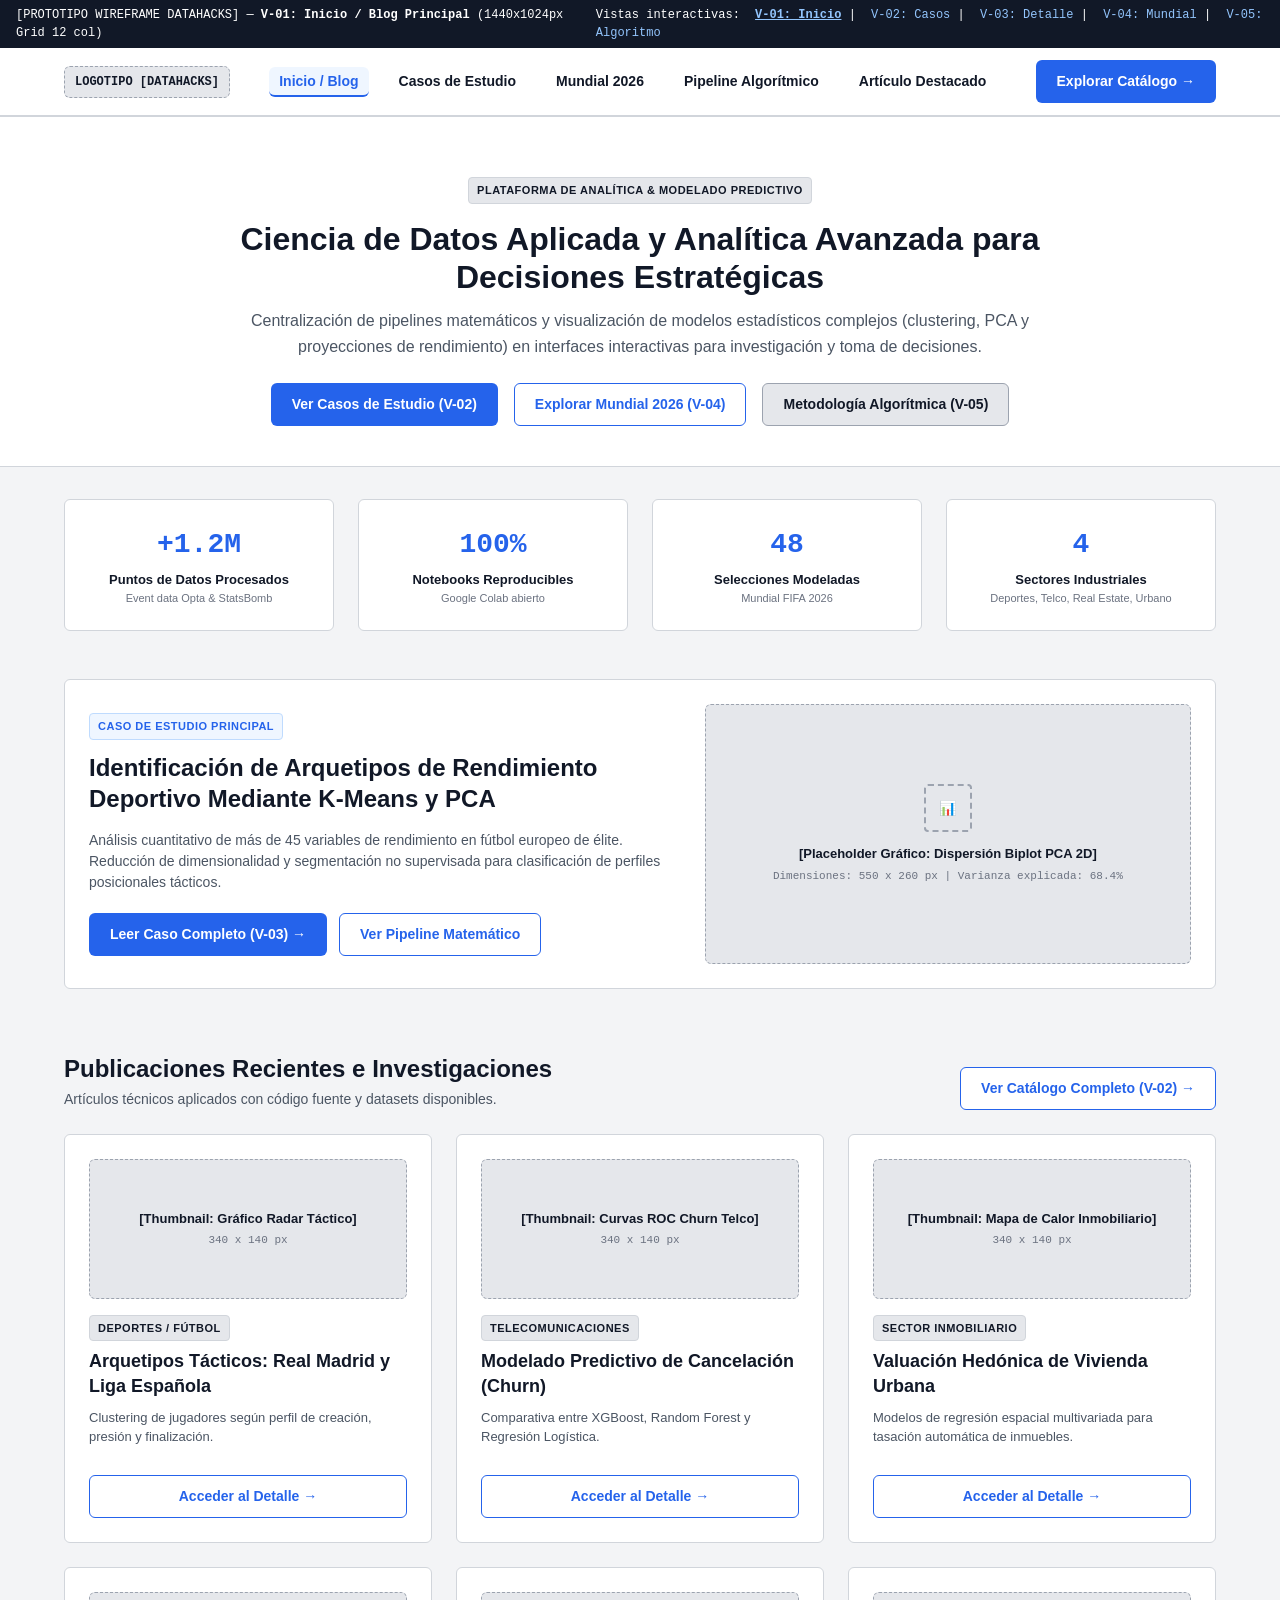
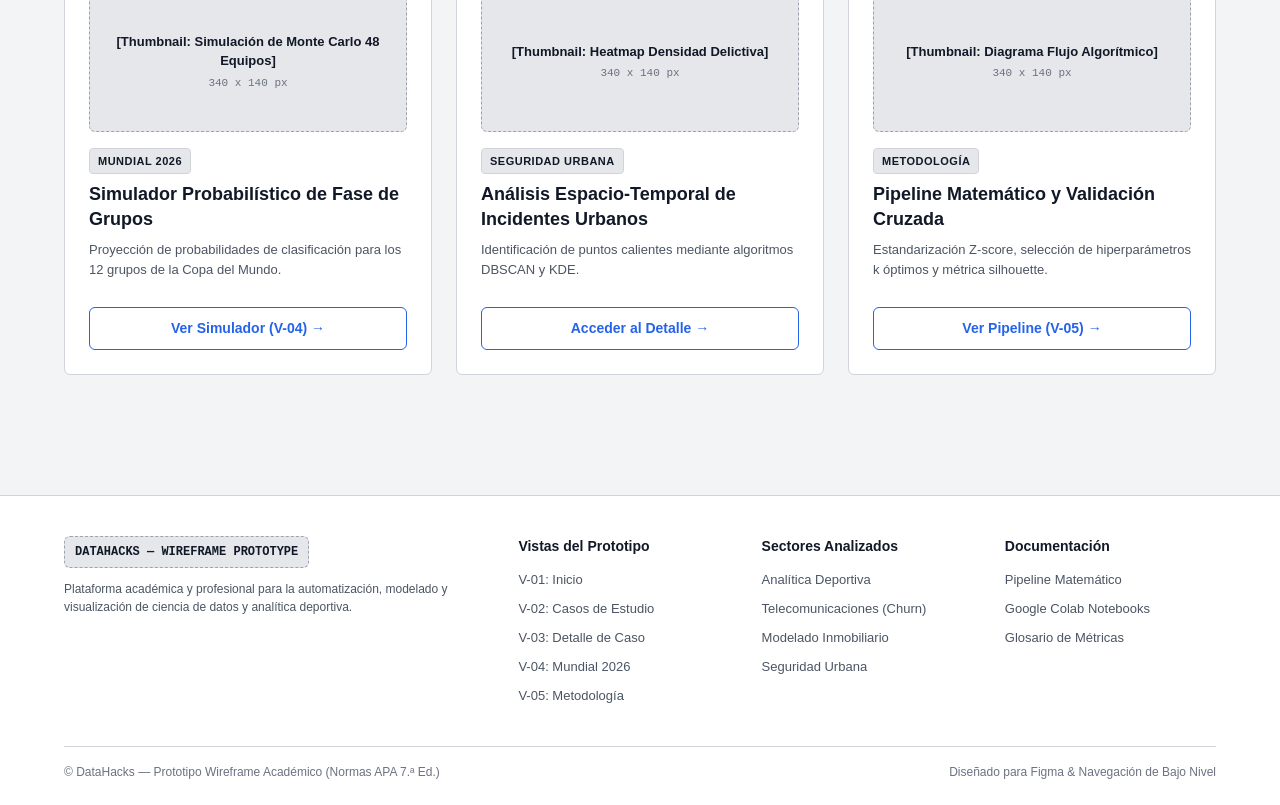
<file: index.html>
﻿<!DOCTYPE html>
<html lang="es">
<head>
  <meta charset="UTF-8">
  <meta name="viewport" content="width=device-width, initial-scale=1.0">
  <title>V-01: Wireframe Inicio / Blog Principal — DataHacks</title>
  <link rel="stylesheet" href="css/wireframe.css">
</head>
<body>

  <!-- Barra de Control del Prototipo Académico -->
  <aside class="wf-indicator-bar" aria-label="Controles del Prototipo">
    <span>[PROTOTIPO WIREFRAME DATAHACKS] — <strong>V-01: Inicio / Blog Principal</strong> (1440x1024px Grid 12 col)</span>
    <span>Vistas interactivas: 
      <a href="index.html" style="font-weight:bold;text-decoration:underline;">V-01: Inicio</a> | 
      <a href="casos-estudio.html">V-02: Casos</a> | 
      <a href="arquetipos-futbol-real-madrid.html">V-03: Detalle</a> | 
      <a href="mundial.html">V-04: Mundial</a> | 
      <a href="algoritmo.html">V-05: Algoritmo</a>
    </span>
  </aside>

  <!-- Barra de Navegación Superior Persistente -->
  <header class="wf-navbar">
    <div class="wf-container">
      <div class="wf-nav-inner">
        <a href="index.html" class="wf-brand">
          <span class="wf-brand-badge">LOGOTIPO [DATAHACKS]</span>
        </a>
        <nav aria-label="Menú principal">
          <ul class="wf-nav-links">
            <li><a href="index.html" class="wf-nav-link active">Inicio / Blog</a></li>
            <li><a href="casos-estudio.html" class="wf-nav-link">Casos de Estudio</a></li>
            <li><a href="mundial.html" class="wf-nav-link">Mundial 2026</a></li>
            <li><a href="algoritmo.html" class="wf-nav-link">Pipeline Algorítmico</a></li>
            <li><a href="arquetipos-futbol-real-madrid.html" class="wf-nav-link">Artículo Destacado</a></li>
          </ul>
        </nav>
        <div>
          <a href="casos-estudio.html" class="wf-btn wf-btn-primary">Explorar Catálogo →</a>
        </div>
      </div>
    </div>
  </header>

  <main>
    <!-- Sección Hero (Layout en Z) -->
    <section style="padding: 60px 0 40px; border-bottom: 1px solid var(--wf-border); background-color: var(--wf-surface);">
      <div class="wf-container" style="text-align: center; max-width: 900px;">
        <span class="wf-badge" style="margin-bottom: 16px;">Plataforma de Analítica & Modelado Predictivo</span>
        <h1 class="wf-h1">Ciencia de Datos Aplicada y Analítica Avanzada para Decisiones Estratégicas</h1>
        <p class="wf-lead">
          Centralización de pipelines matemáticos y visualización de modelos estadísticos complejos (clustering, PCA y proyecciones de rendimiento) en interfaces interactivas para investigación y toma de decisiones.
        </p>
        <div style="display: flex; gap: 16px; justify-content: center; flex-wrap: wrap;">
          <a href="casos-estudio.html" class="wf-btn wf-btn-primary">Ver Casos de Estudio (V-02)</a>
          <a href="mundial.html" class="wf-btn wf-btn-secondary">Explorar Mundial 2026 (V-04)</a>
          <a href="algoritmo.html" class="wf-btn wf-btn-neutral">Metodología Algorítmica (V-05)</a>
        </div>
      </div>
    </section>

    <!-- Tira de KPIs Resumen (4 Métricas Clave) -->
    <section style="padding: 32px 0;">
      <div class="wf-container">
        <div class="wf-grid-4">
          <div class="wf-card" style="text-align: center;">
            <div style="font-size: 28px; font-weight: 800; color: var(--wf-accent); font-family: var(--wf-font-mono);">+1.2M</div>
            <div style="font-size: 13px; font-weight: 600; color: var(--wf-text-title); margin-top: 4px;">Puntos de Datos Procesados</div>
            <div style="font-size: 11px; color: var(--wf-text-muted);">Event data Opta & StatsBomb</div>
          </div>
          <div class="wf-card" style="text-align: center;">
            <div style="font-size: 28px; font-weight: 800; color: var(--wf-accent); font-family: var(--wf-font-mono);">100%</div>
            <div style="font-size: 13px; font-weight: 600; color: var(--wf-text-title); margin-top: 4px;">Notebooks Reproducibles</div>
            <div style="font-size: 11px; color: var(--wf-text-muted);">Google Colab abierto</div>
          </div>
          <div class="wf-card" style="text-align: center;">
            <div style="font-size: 28px; font-weight: 800; color: var(--wf-accent); font-family: var(--wf-font-mono);">48</div>
            <div style="font-size: 13px; font-weight: 600; color: var(--wf-text-title); margin-top: 4px;">Selecciones Modeladas</div>
            <div style="font-size: 11px; color: var(--wf-text-muted);">Mundial FIFA 2026</div>
          </div>
          <div class="wf-card" style="text-align: center;">
            <div style="font-size: 28px; font-weight: 800; color: var(--wf-accent); font-family: var(--wf-font-mono);">4</div>
            <div style="font-size: 13px; font-weight: 600; color: var(--wf-text-title); margin-top: 4px;">Sectores Industriales</div>
            <div style="font-size: 11px; color: var(--wf-text-muted);">Deportes, Telco, Real Estate, Urbano</div>
          </div>
        </div>
      </div>
    </section>

    <!-- Bloque Destacado Dividido (Investigación Principal) -->
    <section style="padding: 16px 0 40px;">
      <div class="wf-container">
        <div class="wf-card" style="display: grid; grid-template-columns: 1.2fr 1fr; gap: 32px; align-items: center;">
          <div>
            <span class="wf-badge wf-badge-interactive" style="margin-bottom: 12px;">Caso de Estudio Principal</span>
            <h2 class="wf-h2">Identificación de Arquetipos de Rendimiento Deportivo Mediante K-Means y PCA</h2>
            <p class="wf-body">
              Análisis cuantitativo de más de 45 variables de rendimiento en fútbol europeo de élite. Reducción de dimensionalidad y segmentación no supervisada para clasificación de perfiles posicionales tácticos.
            </p>
            <div style="display: flex; gap: 12px; margin-top: 20px;">
              <a href="arquetipos-futbol-real-madrid.html" class="wf-btn wf-btn-primary">Leer Caso Completo (V-03) →</a>
              <a href="algoritmo.html" class="wf-btn wf-btn-secondary">Ver Pipeline Matemático</a>
            </div>
          </div>
          <div>
            <div class="wf-placeholder" style="min-height: 260px;">
              <div class="wf-placeholder-icon">📊</div>
              <div class="wf-placeholder-label">[Placeholder Gráfico: Dispersión Biplot PCA 2D]</div>
              <div class="wf-placeholder-dim">Dimensiones: 550 x 260 px | Varianza explicada: 68.4%</div>
            </div>
          </div>
        </div>
      </div>
    </section>

    <!-- Cuadrícula 3x3 de Investigaciones y Artículos -->
    <section style="padding: 24px 0 60px;">
      <div class="wf-container">
        <div style="display: flex; justify-content: space-between; align-items: flex-end; margin-bottom: 24px;">
          <div>
            <h2 class="wf-h2" style="margin-bottom: 4px;">Publicaciones Recientes e Investigaciones</h2>
            <p class="wf-body" style="margin-bottom: 0;">Artículos técnicos aplicados con código fuente y datasets disponibles.</p>
          </div>
          <a href="casos-estudio.html" class="wf-btn wf-btn-secondary">Ver Catálogo Completo (V-02) →</a>
        </div>

        <div class="wf-grid-3">
          <!-- Tarjeta 1 -->
          <article class="wf-card">
            <div class="wf-placeholder" style="min-height: 140px; margin-bottom: 16px;">
              <div class="wf-placeholder-label">[Thumbnail: Gráfico Radar Táctico]</div>
              <div class="wf-placeholder-dim">340 x 140 px</div>
            </div>
            <span class="wf-badge" style="margin-bottom: 8px;">Deportes / Fútbol</span>
            <h3 class="wf-h3">Arquetipos Tácticos: Real Madrid y Liga Española</h3>
            <p class="wf-body" style="font-size: 13px;">Clustering de jugadores según perfil de creación, presión y finalización.</p>
            <a href="arquetipos-futbol-real-madrid.html" class="wf-btn wf-btn-secondary" style="width: 100%; margin-top: 12px;">Acceder al Detalle →</a>
          </article>

          <!-- Tarjeta 2 -->
          <article class="wf-card">
            <div class="wf-placeholder" style="min-height: 140px; margin-bottom: 16px;">
              <div class="wf-placeholder-label">[Thumbnail: Curvas ROC Churn Telco]</div>
              <div class="wf-placeholder-dim">340 x 140 px</div>
            </div>
            <span class="wf-badge" style="margin-bottom: 8px;">Telecomunicaciones</span>
            <h3 class="wf-h3">Modelado Predictivo de Cancelación (Churn)</h3>
            <p class="wf-body" style="font-size: 13px;">Comparativa entre XGBoost, Random Forest y Regresión Logística.</p>
            <a href="arquetipos-futbol-real-madrid.html" class="wf-btn wf-btn-secondary" style="width: 100%; margin-top: 12px;">Acceder al Detalle →</a>
          </article>

          <!-- Tarjeta 3 -->
          <article class="wf-card">
            <div class="wf-placeholder" style="min-height: 140px; margin-bottom: 16px;">
              <div class="wf-placeholder-label">[Thumbnail: Mapa de Calor Inmobiliario]</div>
              <div class="wf-placeholder-dim">340 x 140 px</div>
            </div>
            <span class="wf-badge" style="margin-bottom: 8px;">Sector Inmobiliario</span>
            <h3 class="wf-h3">Valuación Hedónica de Vivienda Urbana</h3>
            <p class="wf-body" style="font-size: 13px;">Modelos de regresión espacial multivariada para tasación automática de inmuebles.</p>
            <a href="arquetipos-futbol-real-madrid.html" class="wf-btn wf-btn-secondary" style="width: 100%; margin-top: 12px;">Acceder al Detalle →</a>
          </article>

          <!-- Tarjeta 4 -->
          <article class="wf-card">
            <div class="wf-placeholder" style="min-height: 140px; margin-bottom: 16px;">
              <div class="wf-placeholder-label">[Thumbnail: Simulación de Monte Carlo 48 Equipos]</div>
              <div class="wf-placeholder-dim">340 x 140 px</div>
            </div>
            <span class="wf-badge" style="margin-bottom: 8px;">Mundial 2026</span>
            <h3 class="wf-h3">Simulador Probabilístico de Fase de Grupos</h3>
            <p class="wf-body" style="font-size: 13px;">Proyección de probabilidades de clasificación para los 12 grupos de la Copa del Mundo.</p>
            <a href="mundial.html" class="wf-btn wf-btn-secondary" style="width: 100%; margin-top: 12px;">Ver Simulador (V-04) →</a>
          </article>

          <!-- Tarjeta 5 -->
          <article class="wf-card">
            <div class="wf-placeholder" style="min-height: 140px; margin-bottom: 16px;">
              <div class="wf-placeholder-label">[Thumbnail: Heatmap Densidad Delictiva]</div>
              <div class="wf-placeholder-dim">340 x 140 px</div>
            </div>
            <span class="wf-badge" style="margin-bottom: 8px;">Seguridad Urbana</span>
            <h3 class="wf-h3">Análisis Espacio-Temporal de Incidentes Urbanos</h3>
            <p class="wf-body" style="font-size: 13px;">Identificación de puntos calientes mediante algoritmos DBSCAN y KDE.</p>
            <a href="arquetipos-futbol-real-madrid.html" class="wf-btn wf-btn-secondary" style="width: 100%; margin-top: 12px;">Acceder al Detalle →</a>
          </article>

          <!-- Tarjeta 6 -->
          <article class="wf-card">
            <div class="wf-placeholder" style="min-height: 140px; margin-bottom: 16px;">
              <div class="wf-placeholder-label">[Thumbnail: Diagrama Flujo Algorítmico]</div>
              <div class="wf-placeholder-dim">340 x 140 px</div>
            </div>
            <span class="wf-badge" style="margin-bottom: 8px;">Metodología</span>
            <h3 class="wf-h3">Pipeline Matemático y Validación Cruzada</h3>
            <p class="wf-body" style="font-size: 13px;">Estandarización Z-score, selección de hiperparámetros k óptimos y métrica silhouette.</p>
            <a href="algoritmo.html" class="wf-btn wf-btn-secondary" style="width: 100%; margin-top: 12px;">Ver Pipeline (V-05) →</a>
          </article>
        </div>
      </div>
    </section>
  </main>

  <!-- Footer Estructural -->
  <footer class="wf-footer">
    <div class="wf-container">
      <div class="wf-footer-cols">
        <div class="wf-footer-col">
          <span class="wf-brand-badge" style="margin-bottom: 12px; display: inline-block;">DATAHACKS — WIREFRAME PROTOTYPE</span>
          <p class="wf-body" style="font-size: 12px;">
            Plataforma académica y profesional para la automatización, modelado y visualización de ciencia de datos y analítica deportiva.
          </p>
        </div>
        <div class="wf-footer-col">
          <h4>Vistas del Prototipo</h4>
          <ul>
            <li><a href="index.html">V-01: Inicio</a></li>
            <li><a href="casos-estudio.html">V-02: Casos de Estudio</a></li>
            <li><a href="arquetipos-futbol-real-madrid.html">V-03: Detalle de Caso</a></li>
            <li><a href="mundial.html">V-04: Mundial 2026</a></li>
            <li><a href="algoritmo.html">V-05: Metodología</a></li>
          </ul>
        </div>
        <div class="wf-footer-col">
          <h4>Sectores Analizados</h4>
          <ul>
            <li><a href="casos-estudio.html">Analítica Deportiva</a></li>
            <li><a href="casos-estudio.html">Telecomunicaciones (Churn)</a></li>
            <li><a href="casos-estudio.html">Modelado Inmobiliario</a></li>
            <li><a href="casos-estudio.html">Seguridad Urbana</a></li>
          </ul>
        </div>
        <div class="wf-footer-col">
          <h4>Documentación</h4>
          <ul>
            <li><a href="algoritmo.html">Pipeline Matemático</a></li>
            <li><a href="arquetipos-futbol-real-madrid.html">Google Colab Notebooks</a></li>
            <li><a href="index.html">Glosario de Métricas</a></li>
          </ul>
        </div>
      </div>
      <div class="wf-footer-bottom">
        <div>© DataHacks — Prototipo Wireframe Académico (Normas APA 7.ª Ed.)</div>
        <div>Diseñado para Figma & Navegación de Bajo Nivel</div>
      </div>
    </div>
  </footer>

</body>
</html>
</file>
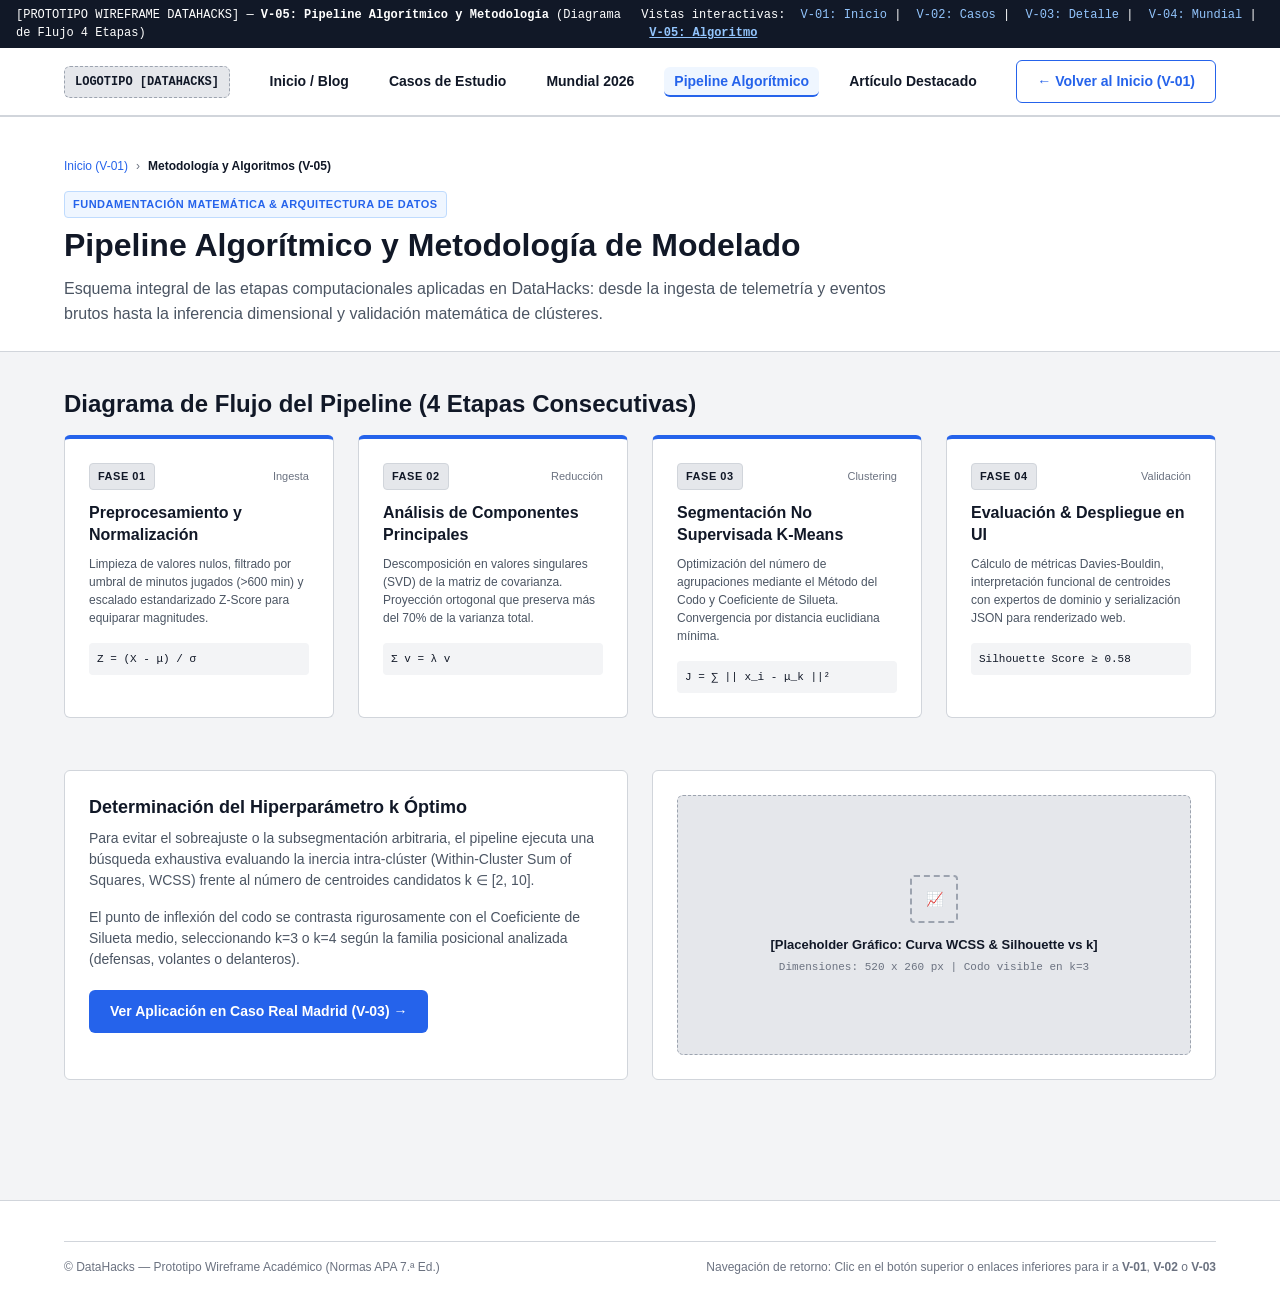
<file: algoritmo.html>
﻿<!DOCTYPE html>
<html lang="es">
<head>
  <meta charset="UTF-8">
  <meta name="viewport" content="width=device-width, initial-scale=1.0">
  <title>V-05: Wireframe Pipeline Algorítmico y Metodología — DataHacks</title>
  <link rel="stylesheet" href="css/wireframe.css">
</head>
<body>

  <!-- Barra de Control del Prototipo Académico -->
  <aside class="wf-indicator-bar" aria-label="Controles del Prototipo">
    <span>[PROTOTIPO WIREFRAME DATAHACKS] — <strong>V-05: Pipeline Algorítmico y Metodología</strong> (Diagrama de Flujo 4 Etapas)</span>
    <span>Vistas interactivas: 
      <a href="index.html">V-01: Inicio</a> | 
      <a href="casos-estudio.html">V-02: Casos</a> | 
      <a href="arquetipos-futbol-real-madrid.html">V-03: Detalle</a> | 
      <a href="mundial.html">V-04: Mundial</a> | 
      <a href="algoritmo.html" style="font-weight:bold;text-decoration:underline;">V-05: Algoritmo</a>
    </span>
  </aside>

  <!-- Barra de Navegación Superior Persistente -->
  <header class="wf-navbar">
    <div class="wf-container">
      <div class="wf-nav-inner">
        <a href="index.html" class="wf-brand">
          <span class="wf-brand-badge">LOGOTIPO [DATAHACKS]</span>
        </a>
        <nav aria-label="Menú principal">
          <ul class="wf-nav-links">
            <li><a href="index.html" class="wf-nav-link">Inicio / Blog</a></li>
            <li><a href="casos-estudio.html" class="wf-nav-link">Casos de Estudio</a></li>
            <li><a href="mundial.html" class="wf-nav-link">Mundial 2026</a></li>
            <li><a href="algoritmo.html" class="wf-nav-link active">Pipeline Algorítmico</a></li>
            <li><a href="arquetipos-futbol-real-madrid.html" class="wf-nav-link">Artículo Destacado</a></li>
          </ul>
        </nav>
        <div>
          <a href="index.html" class="wf-btn wf-btn-secondary">← Volver al Inicio (V-01)</a>
        </div>
      </div>
    </div>
  </header>

  <main>
    <!-- Cabecera Metodológica -->
    <section style="padding: 40px 0 24px; background-color: var(--wf-surface); border-bottom: 1px solid var(--wf-border);">
      <div class="wf-container">
        <!-- Breadcrumbs -->
        <div class="wf-breadcrumbs">
          <a href="index.html">Inicio (V-01)</a>
          <span>›</span>
          <span style="color: var(--wf-text-title); font-weight: 600;">Metodología y Algoritmos (V-05)</span>
        </div>

        <span class="wf-badge wf-badge-interactive" style="margin-bottom: 8px;">Fundamentación Matemática & Arquitectura de Datos</span>
        <h1 class="wf-h1">Pipeline Algorítmico y Metodología de Modelado</h1>
        <p class="wf-lead" style="max-width: 860px; margin-bottom: 0;">
          Esquema integral de las etapas computacionales aplicadas en DataHacks: desde la ingesta de telemetría y eventos brutos hasta la inferencia dimensional y validación matemática de clústeres.
        </p>
      </div>
    </section>

    <!-- Diagrama de Flujo Horizontal de 4 Etapas (Pipeline) -->
    <section style="padding: 36px 0;">
      <div class="wf-container">
        <h2 class="wf-h2">Diagrama de Flujo del Pipeline (4 Etapas Consecutivas)</h2>
        
        <div class="wf-grid-4" style="position: relative;">
          
          <!-- Etapa 1 -->
          <div class="wf-card" style="border-top: 4px solid var(--wf-accent);">
            <div style="display: flex; justify-content: space-between; align-items: center; margin-bottom: 12px;">
              <span class="wf-badge" style="font-weight: 700;">FASE 01</span>
              <span style="font-size: 11px; color: var(--wf-text-muted);">Ingesta</span>
            </div>
            <h3 class="wf-h3" style="font-size: 16px;">Preprocesamiento y Normalización</h3>
            <p class="wf-body" style="font-size: 12px;">
              Limpieza de valores nulos, filtrado por umbral de minutos jugados (&gt;600 min) y escalado estandarizado Z-Score para equiparar magnitudes.
            </p>
            <div style="background-color: var(--wf-canvas); padding: 8px; border-radius: 4px; font-family: var(--wf-font-mono); font-size: 11px; color: var(--wf-text-title);">
              Z = (X - &mu;) / &sigma;
            </div>
          </div>

          <!-- Etapa 2 -->
          <div class="wf-card" style="border-top: 4px solid var(--wf-accent);">
            <div style="display: flex; justify-content: space-between; align-items: center; margin-bottom: 12px;">
              <span class="wf-badge" style="font-weight: 700;">FASE 02</span>
              <span style="font-size: 11px; color: var(--wf-text-muted);">Reducción</span>
            </div>
            <h3 class="wf-h3" style="font-size: 16px;">Análisis de Componentes Principales</h3>
            <p class="wf-body" style="font-size: 12px;">
              Descomposición en valores singulares (SVD) de la matriz de covarianza. Proyección ortogonal que preserva más del 70% de la varianza total.
            </p>
            <div style="background-color: var(--wf-canvas); padding: 8px; border-radius: 4px; font-family: var(--wf-font-mono); font-size: 11px; color: var(--wf-text-title);">
              &Sigma; v = &lambda; v
            </div>
          </div>

          <!-- Etapa 3 -->
          <div class="wf-card" style="border-top: 4px solid var(--wf-accent);">
            <div style="display: flex; justify-content: space-between; align-items: center; margin-bottom: 12px;">
              <span class="wf-badge" style="font-weight: 700;">FASE 03</span>
              <span style="font-size: 11px; color: var(--wf-text-muted);">Clustering</span>
            </div>
            <h3 class="wf-h3" style="font-size: 16px;">Segmentación No Supervisada K-Means</h3>
            <p class="wf-body" style="font-size: 12px;">
              Optimización del número de agrupaciones mediante el Método del Codo y Coeficiente de Silueta. Convergencia por distancia euclidiana mínima.
            </p>
            <div style="background-color: var(--wf-canvas); padding: 8px; border-radius: 4px; font-family: var(--wf-font-mono); font-size: 11px; color: var(--wf-text-title);">
              J = &sum; || x_i - &mu;_k ||&sup2;
            </div>
          </div>

          <!-- Etapa 4 -->
          <div class="wf-card" style="border-top: 4px solid var(--wf-accent);">
            <div style="display: flex; justify-content: space-between; align-items: center; margin-bottom: 12px;">
              <span class="wf-badge" style="font-weight: 700;">FASE 04</span>
              <span style="font-size: 11px; color: var(--wf-text-muted);">Validación</span>
            </div>
            <h3 class="wf-h3" style="font-size: 16px;">Evaluación & Despliegue en UI</h3>
            <p class="wf-body" style="font-size: 12px;">
              Cálculo de métricas Davies-Bouldin, interpretación funcional de centroides con expertos de dominio y serialización JSON para renderizado web.
            </p>
            <div style="background-color: var(--wf-canvas); padding: 8px; border-radius: 4px; font-family: var(--wf-font-mono); font-size: 11px; color: var(--wf-text-title);">
              Silhouette Score &ge; 0.58
            </div>
          </div>

        </div>
      </div>
    </section>

    <!-- Explicación Técnica y Placeholder del Método del Codo -->
    <section style="padding: 16px 0 60px;">
      <div class="wf-container">
        
        <div class="wf-grid-2">
          
          <!-- Bloque de Detalle Matemático -->
          <div class="wf-card">
            <h3 class="wf-h3">Determinación del Hiperparámetro k Óptimo</h3>
            <p class="wf-body">
              Para evitar el sobreajuste o la subsegmentación arbitraria, el pipeline ejecuta una búsqueda exhaustiva evaluando la inercia intra-clúster (Within-Cluster Sum of Squares, WCSS) frente al número de centroides candidatos k &isin; [2, 10].
            </p>
            <p class="wf-body">
              El punto de inflexión del codo se contrasta rigurosamente con el Coeficiente de Silueta medio, seleccionando k=3 o k=4 según la familia posicional analizada (defensas, volantes o delanteros).
            </p>
            <div style="display: flex; gap: 12px; margin-top: 20px;">
              <a href="arquetipos-futbol-real-madrid.html" class="wf-btn wf-btn-primary">Ver Aplicación en Caso Real Madrid (V-03) →</a>
            </div>
          </div>

          <!-- Placeholder Gráfico del Método del Codo -->
          <div class="wf-card">
            <div class="wf-placeholder" style="min-height: 260px;">
              <div class="wf-placeholder-icon">📈</div>
              <div class="wf-placeholder-label">[Placeholder Gráfico: Curva WCSS & Silhouette vs k]</div>
              <div class="wf-placeholder-dim">Dimensiones: 520 x 260 px | Codo visible en k=3</div>
            </div>
          </div>

        </div>

      </div>
    </section>
  </main>

  <!-- Footer Estructural -->
  <footer class="wf-footer">
    <div class="wf-container">
      <div class="wf-footer-bottom">
        <div>© DataHacks — Prototipo Wireframe Académico (Normas APA 7.ª Ed.)</div>
        <div>Navegación de retorno: Clic en el botón superior o enlaces inferiores para ir a <strong>V-01</strong>, <strong>V-02</strong> o <strong>V-03</strong></div>
      </div>
    </div>
  </footer>

</body>
</html>
</file>
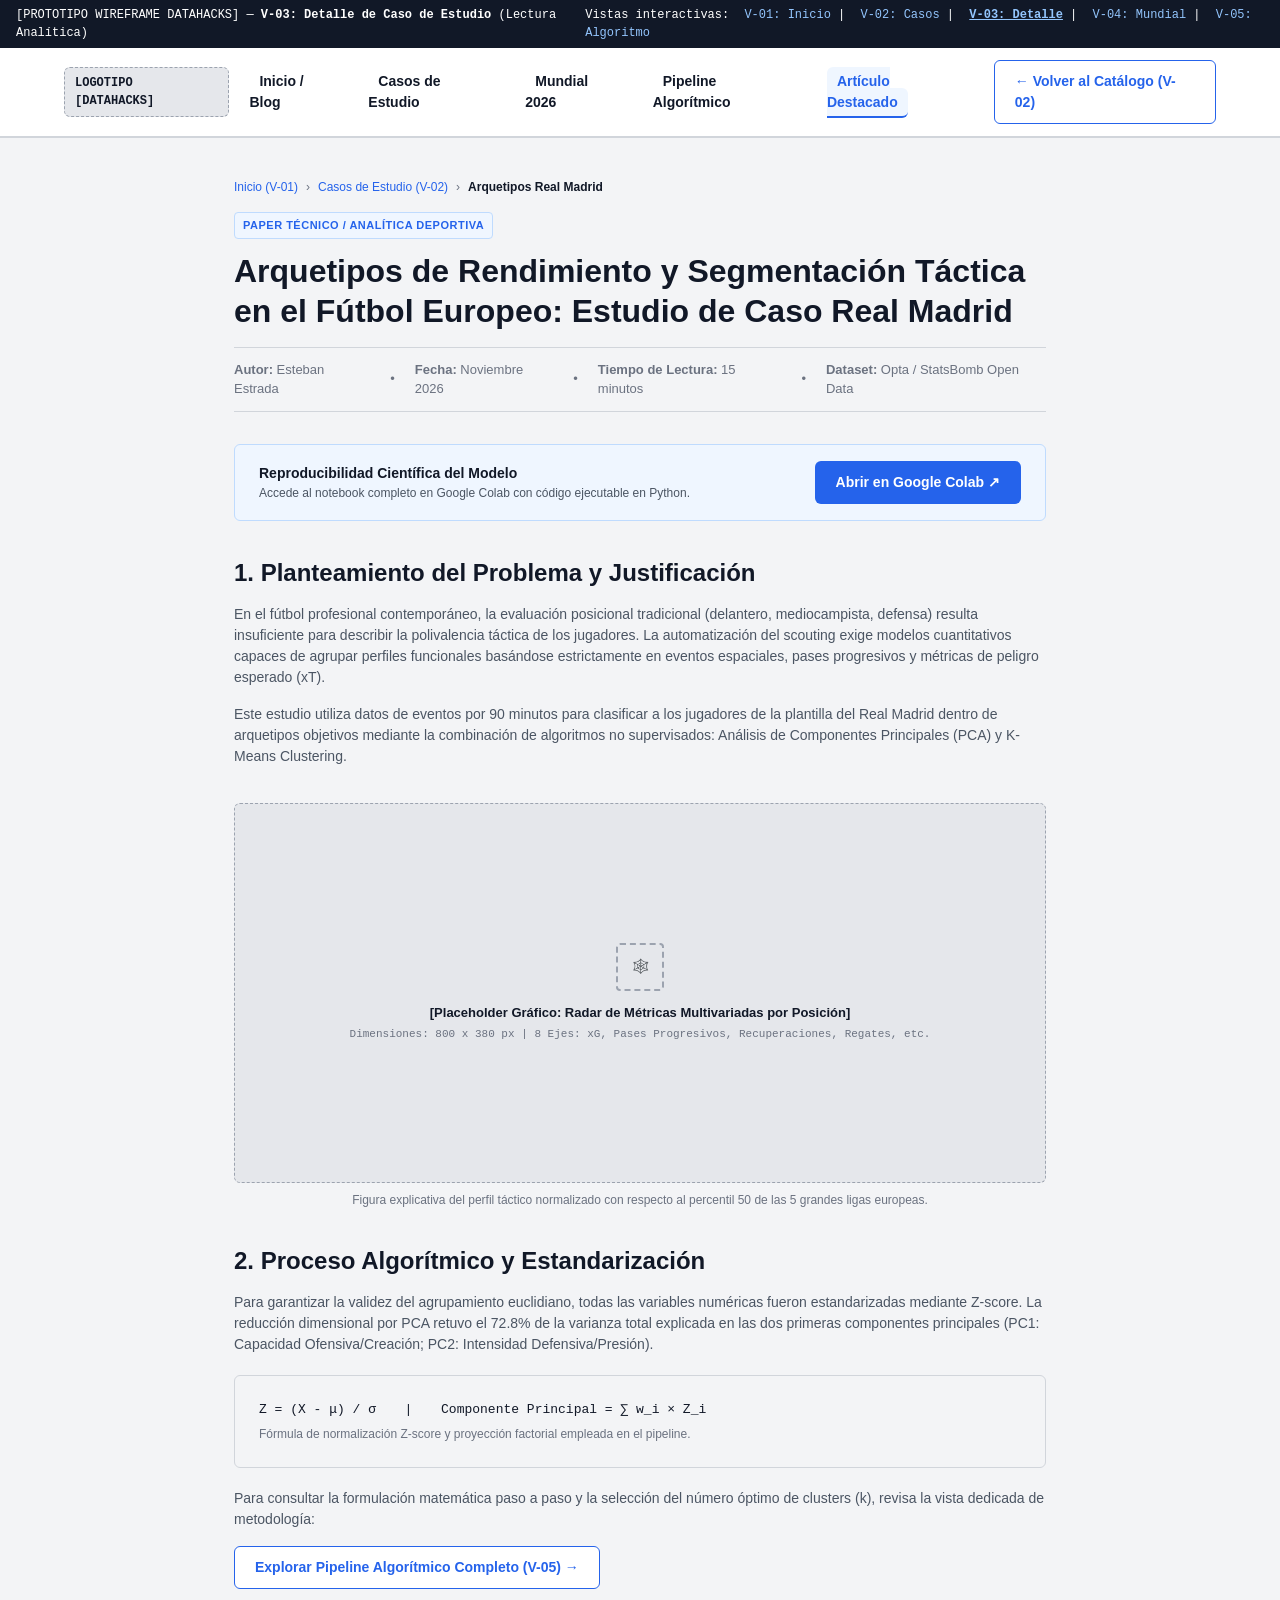
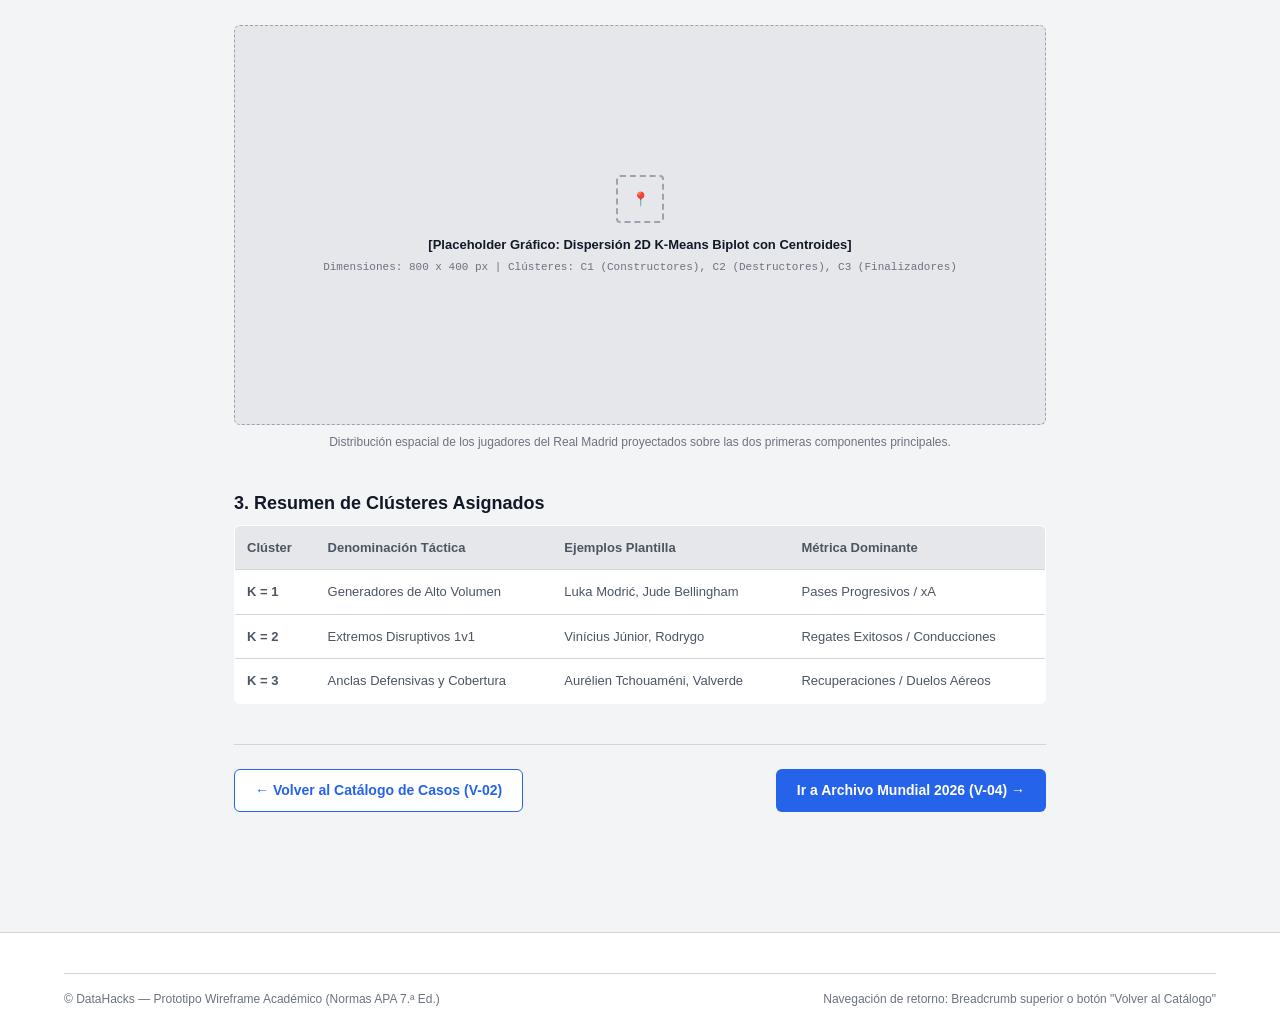
<file: arquetipos-futbol-real-madrid.html>
﻿<!DOCTYPE html>
<html lang="es">
<head>
  <meta charset="UTF-8">
  <meta name="viewport" content="width=device-width, initial-scale=1.0">
  <title>V-03: Wireframe Detalle de Caso de Estudio — DataHacks</title>
  <link rel="stylesheet" href="css/wireframe.css">
</head>
<body>

  <!-- Barra de Control del Prototipo Académico -->
  <aside class="wf-indicator-bar" aria-label="Controles del Prototipo">
    <span>[PROTOTIPO WIREFRAME DATAHACKS] — <strong>V-03: Detalle de Caso de Estudio</strong> (Lectura Analítica)</span>
    <span>Vistas interactivas: 
      <a href="index.html">V-01: Inicio</a> | 
      <a href="casos-estudio.html">V-02: Casos</a> | 
      <a href="arquetipos-futbol-real-madrid.html" style="font-weight:bold;text-decoration:underline;">V-03: Detalle</a> | 
      <a href="mundial.html">V-04: Mundial</a> | 
      <a href="algoritmo.html">V-05: Algoritmo</a>
    </span>
  </aside>

  <!-- Barra de Navegación Superior Persistente -->
  <header class="wf-navbar">
    <div class="wf-container">
      <div class="wf-nav-inner">
        <a href="index.html" class="wf-brand">
          <span class="wf-brand-badge">LOGOTIPO [DATAHACKS]</span>
        </a>
        <nav aria-label="Menú principal">
          <ul class="wf-nav-links">
            <li><a href="index.html" class="wf-nav-link">Inicio / Blog</a></li>
            <li><a href="casos-estudio.html" class="wf-nav-link">Casos de Estudio</a></li>
            <li><a href="mundial.html" class="wf-nav-link">Mundial 2026</a></li>
            <li><a href="algoritmo.html" class="wf-nav-link">Pipeline Algorítmico</a></li>
            <li><a href="arquetipos-futbol-real-madrid.html" class="wf-nav-link active">Artículo Destacado</a></li>
          </ul>
        </nav>
        <div>
          <a href="casos-estudio.html" class="wf-btn wf-btn-secondary">← Volver al Catálogo (V-02)</a>
        </div>
      </div>
    </div>
  </header>

  <main>
    <!-- Encabezado de Artículo y Migas de Pan -->
    <article style="padding: 40px 0 60px;">
      <div class="wf-container" style="max-width: 860px;">
        
        <!-- Breadcrumbs Estructurales -->
        <nav class="wf-breadcrumbs" aria-label="Miga de pan">
          <a href="index.html">Inicio (V-01)</a>
          <span>›</span>
          <a href="casos-estudio.html">Casos de Estudio (V-02)</a>
          <span>›</span>
          <span style="color: var(--wf-text-title); font-weight: 600;">Arquetipos Real Madrid</span>
        </nav>

        <span class="wf-badge wf-badge-interactive" style="margin-bottom: 12px;">Paper Técnico / Analítica Deportiva</span>
        <h1 class="wf-h1" style="font-size: 32px; line-height: 1.25; margin-bottom: 16px;">
          Arquetipos de Rendimiento y Segmentación Táctica en el Fútbol Europeo: Estudio de Caso Real Madrid
        </h1>

        <!-- Metadatos de Publicación -->
        <div style="display: flex; gap: 20px; align-items: center; padding: 12px 0; border-top: 1px solid var(--wf-border); border-bottom: 1px solid var(--wf-border); margin-bottom: 32px; font-size: 13px; color: var(--wf-text-muted);">
          <div><strong>Autor:</strong> Esteban Estrada</div>
          <div>•</div>
          <div><strong>Fecha:</strong> Noviembre 2026</div>
          <div>•</div>
          <div><strong>Tiempo de Lectura:</strong> 15 minutos</div>
          <div>•</div>
          <div><strong>Dataset:</strong> Opta / StatsBomb Open Data</div>
        </div>

        <!-- Banner de Acción CTA (Google Colab Reproducible) -->
        <div class="wf-card" style="background-color: var(--wf-accent-light); border-color: #BFDBFE; display: flex; justify-content: space-between; align-items: center; margin-bottom: 36px; padding: 16px 24px;">
          <div>
            <div style="font-weight: 700; color: var(--wf-text-title); font-size: 14px;">Reproducibilidad Científica del Modelo</div>
            <div style="font-size: 12px; color: var(--wf-text-body);">Accede al notebook completo en Google Colab con código ejecutable en Python.</div>
          </div>
          <a href="https://colab.research.google.com" target="_blank" rel="noopener noreferrer" class="wf-btn wf-btn-primary" style="white-space: nowrap;">
            Abrir en Google Colab ↗
          </a>
        </div>

        <!-- Contenido Central del Artículo a 1 Columna -->
        <section style="margin-bottom: 36px;">
          <h2 class="wf-h2">1. Planteamiento del Problema y Justificación</h2>
          <p class="wf-body">
            En el fútbol profesional contemporáneo, la evaluación posicional tradicional (delantero, mediocampista, defensa) resulta insuficiente para describir la polivalencia táctica de los jugadores. La automatización del scouting exige modelos cuantitativos capaces de agrupar perfiles funcionales basándose estrictamente en eventos espaciales, pases progresivos y métricas de peligro esperado (xT).
          </p>
          <p class="wf-body">
            Este estudio utiliza datos de eventos por 90 minutos para clasificar a los jugadores de la plantilla del Real Madrid dentro de arquetipos objetivos mediante la combinación de algoritmos no supervisados: Análisis de Componentes Principales (PCA) y K-Means Clustering.
          </p>
        </section>

        <!-- Placeholder Gráfico 1: Radar de Rendimiento -->
        <div style="margin-bottom: 36px;">
          <div class="wf-placeholder" style="min-height: 380px;">
            <div class="wf-placeholder-icon">🕸️</div>
            <div class="wf-placeholder-label">[Placeholder Gráfico: Radar de Métricas Multivariadas por Posición]</div>
            <div class="wf-placeholder-dim">Dimensiones: 800 x 380 px | 8 Ejes: xG, Pases Progresivos, Recuperaciones, Regates, etc.</div>
          </div>
          <div style="font-size: 12px; color: var(--wf-text-muted); text-align: center; margin-top: 8px;">
            Figura explicativa del perfil táctico normalizado con respecto al percentil 50 de las 5 grandes ligas europeas.
          </div>
        </div>

        <!-- Sección 2: Metodología -->
        <section style="margin-bottom: 36px;">
          <h2 class="wf-h2">2. Proceso Algorítmico y Estandarización</h2>
          <p class="wf-body">
            Para garantizar la validez del agrupamiento euclidiano, todas las variables numéricas fueron estandarizadas mediante Z-score. La reducción dimensional por PCA retuvo el 72.8% de la varianza total explicada en las dos primeras componentes principales (PC1: Capacidad Ofensiva/Creación; PC2: Intensidad Defensiva/Presión).
          </p>
          
          <div class="wf-card" style="margin: 20px 0; background-color: var(--wf-canvas);">
            <div style="font-family: var(--wf-font-mono); font-size: 13px; color: var(--wf-text-title);">
              Z = (X - &mu;) / &sigma; &emsp; | &emsp; Componente Principal = &sum; w_i &times; Z_i
            </div>
            <div style="font-size: 12px; color: var(--wf-text-muted); margin-top: 6px;">
              Fórmula de normalización Z-score y proyección factorial empleada en el pipeline.
            </div>
          </div>

          <p class="wf-body">
            Para consultar la formulación matemática paso a paso y la selección del número óptimo de clusters (k), revisa la vista dedicada de metodología:
          </p>
          <div>
            <a href="algoritmo.html" class="wf-btn wf-btn-secondary">Explorar Pipeline Algorítmico Completo (V-05) →</a>
          </div>
        </section>

        <!-- Placeholder Gráfico 2: Biplot de Clusters K-Means -->
        <div style="margin-bottom: 40px;">
          <div class="wf-placeholder" style="min-height: 400px;">
            <div class="wf-placeholder-icon">📍</div>
            <div class="wf-placeholder-label">[Placeholder Gráfico: Dispersión 2D K-Means Biplot con Centroides]</div>
            <div class="wf-placeholder-dim">Dimensiones: 800 x 400 px | Clústeres: C1 (Constructores), C2 (Destructores), C3 (Finalizadores)</div>
          </div>
          <div style="font-size: 12px; color: var(--wf-text-muted); text-align: center; margin-top: 8px;">
            Distribución espacial de los jugadores del Real Madrid proyectados sobre las dos primeras componentes principales.
          </div>
        </div>

        <!-- Tabla Resumen de Métricas -->
        <section style="margin-bottom: 40px;">
          <h3 class="wf-h3">3. Resumen de Clústeres Asignados</h3>
          <table style="width: 100%; border-collapse: collapse; font-size: 13px; background-color: var(--wf-surface); border: 1px solid var(--wf-border); border-radius: var(--wf-radius); overflow: hidden;">
            <thead>
              <tr style="background-color: var(--wf-placeholder-bg); text-align: left;">
                <th style="padding: 12px; border-bottom: 1px solid var(--wf-border);">Clúster</th>
                <th style="padding: 12px; border-bottom: 1px solid var(--wf-border);">Denominación Táctica</th>
                <th style="padding: 12px; border-bottom: 1px solid var(--wf-border);">Ejemplos Plantilla</th>
                <th style="padding: 12px; border-bottom: 1px solid var(--wf-border);">Métrica Dominante</th>
              </tr>
            </thead>
            <tbody>
              <tr>
                <td style="padding: 12px; border-bottom: 1px solid var(--wf-border); font-weight: 700;">K = 1</td>
                <td style="padding: 12px; border-bottom: 1px solid var(--wf-border);">Generadores de Alto Volumen</td>
                <td style="padding: 12px; border-bottom: 1px solid var(--wf-border);">Luka Modrić, Jude Bellingham</td>
                <td style="padding: 12px; border-bottom: 1px solid var(--wf-border);">Pases Progresivos / xA</td>
              </tr>
              <tr>
                <td style="padding: 12px; border-bottom: 1px solid var(--wf-border); font-weight: 700;">K = 2</td>
                <td style="padding: 12px; border-bottom: 1px solid var(--wf-border);">Extremos Disruptivos 1v1</td>
                <td style="padding: 12px; border-bottom: 1px solid var(--wf-border);">Vinícius Júnior, Rodrygo</td>
                <td style="padding: 12px; border-bottom: 1px solid var(--wf-border);">Regates Exitosos / Conducciones</td>
              </tr>
              <tr>
                <td style="padding: 12px; border-bottom: 1px solid var(--wf-border); font-weight: 700;">K = 3</td>
                <td style="padding: 12px; border-bottom: 1px solid var(--wf-border);">Anclas Defensivas y Cobertura</td>
                <td style="padding: 12px; border-bottom: 1px solid var(--wf-border);">Aurélien Tchouaméni, Valverde</td>
                <td style="padding: 12px; border-bottom: 1px solid var(--wf-border);">Recuperaciones / Duelos Aéreos</td>
              </tr>
            </tbody>
          </table>
        </section>

        <!-- Bloque de Navegación Final del Artículo -->
        <div style="display: flex; justify-content: space-between; align-items: center; padding-top: 24px; border-top: 1px solid var(--wf-border);">
          <a href="casos-estudio.html" class="wf-btn wf-btn-secondary">← Volver al Catálogo de Casos (V-02)</a>
          <a href="mundial.html" class="wf-btn wf-btn-primary">Ir a Archivo Mundial 2026 (V-04) →</a>
        </div>

      </div>
    </article>
  </main>

  <!-- Footer Estructural -->
  <footer class="wf-footer">
    <div class="wf-container">
      <div class="wf-footer-bottom">
        <div>© DataHacks — Prototipo Wireframe Académico (Normas APA 7.ª Ed.)</div>
        <div>Navegación de retorno: Breadcrumb superior o botón "Volver al Catálogo"</div>
      </div>
    </div>
  </footer>

</body>
</html>
</file>
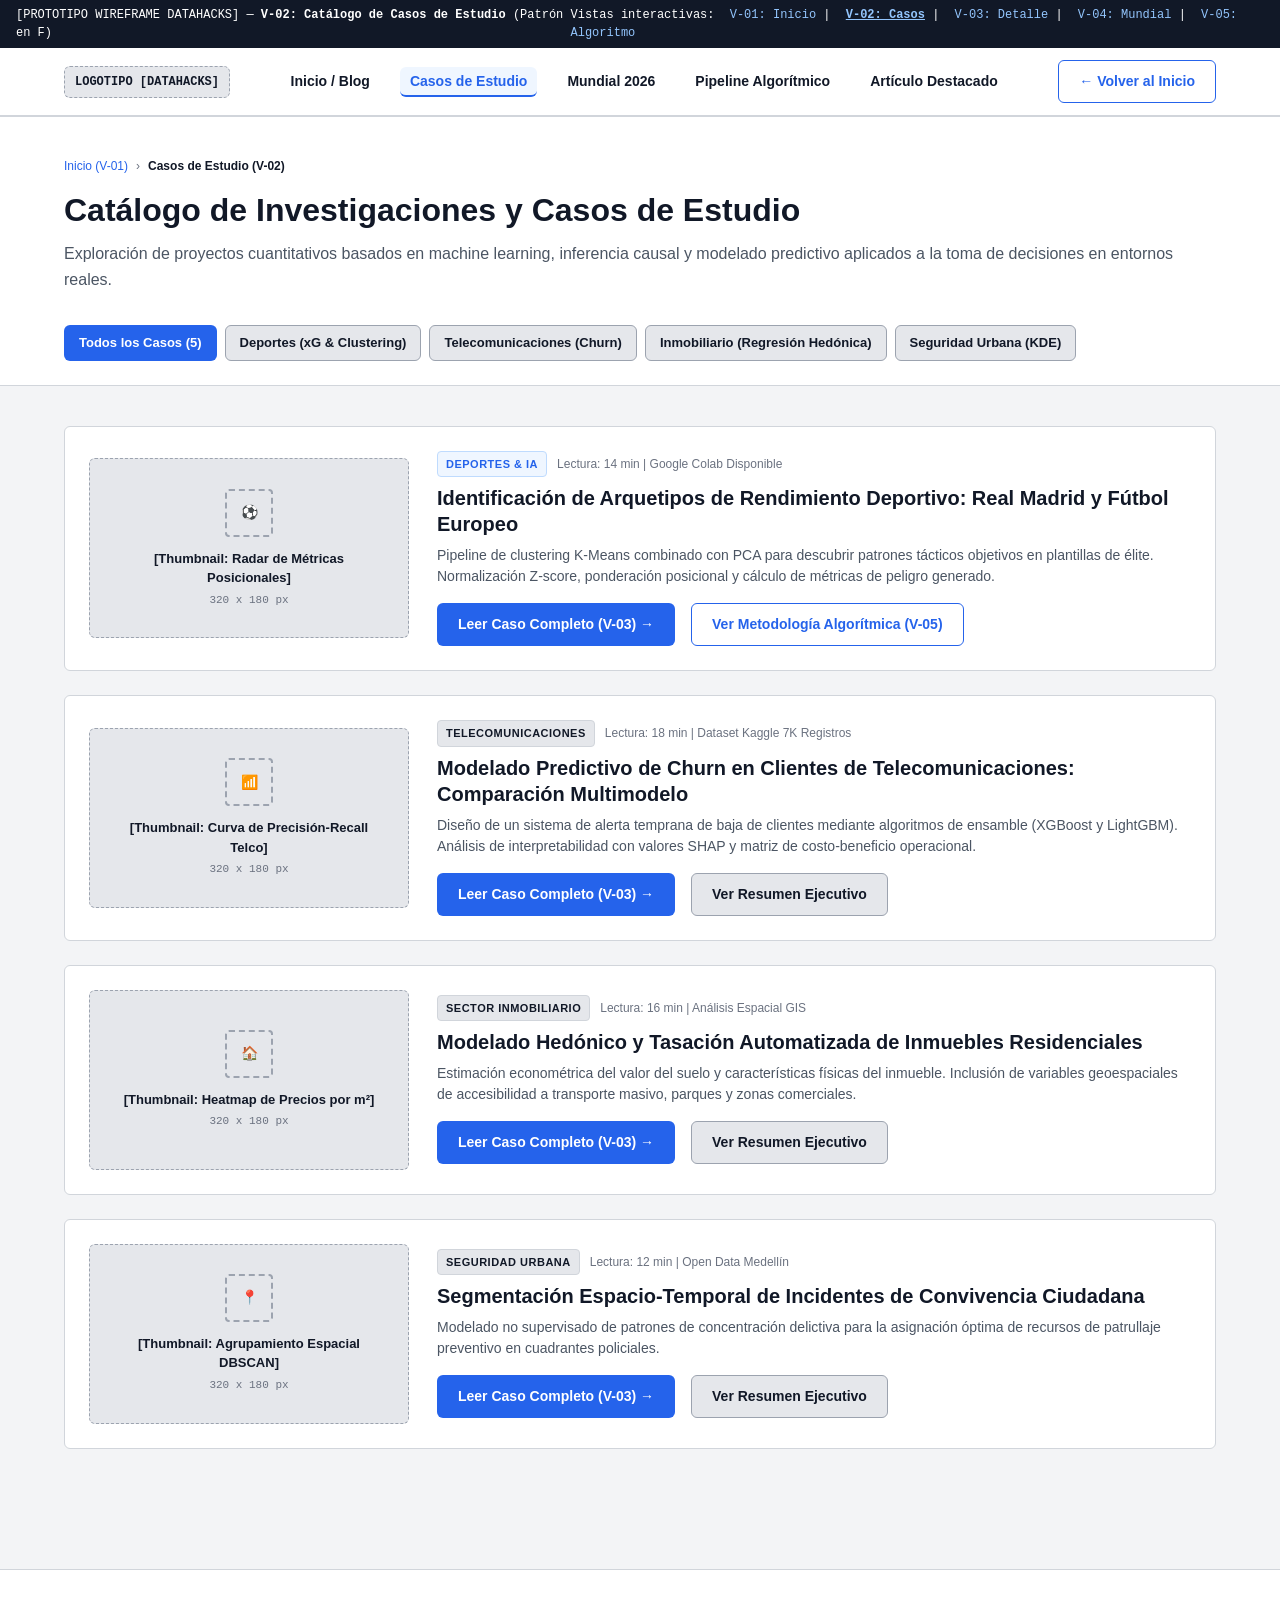
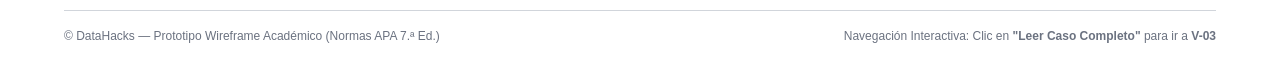
<file: casos-estudio.html>
﻿<!DOCTYPE html>
<html lang="es">
<head>
  <meta charset="UTF-8">
  <meta name="viewport" content="width=device-width, initial-scale=1.0">
  <title>V-02: Wireframe Catálogo de Casos de Estudio — DataHacks</title>
  <link rel="stylesheet" href="css/wireframe.css">
</head>
<body>

  <!-- Barra de Control del Prototipo Académico -->
  <aside class="wf-indicator-bar" aria-label="Controles del Prototipo">
    <span>[PROTOTIPO WIREFRAME DATAHACKS] — <strong>V-02: Catálogo de Casos de Estudio</strong> (Patrón en F)</span>
    <span>Vistas interactivas: 
      <a href="index.html">V-01: Inicio</a> | 
      <a href="casos-estudio.html" style="font-weight:bold;text-decoration:underline;">V-02: Casos</a> | 
      <a href="arquetipos-futbol-real-madrid.html">V-03: Detalle</a> | 
      <a href="mundial.html">V-04: Mundial</a> | 
      <a href="algoritmo.html">V-05: Algoritmo</a>
    </span>
  </aside>

  <!-- Barra de Navegación Superior Persistente -->
  <header class="wf-navbar">
    <div class="wf-container">
      <div class="wf-nav-inner">
        <a href="index.html" class="wf-brand">
          <span class="wf-brand-badge">LOGOTIPO [DATAHACKS]</span>
        </a>
        <nav aria-label="Menú principal">
          <ul class="wf-nav-links">
            <li><a href="index.html" class="wf-nav-link">Inicio / Blog</a></li>
            <li><a href="casos-estudio.html" class="wf-nav-link active">Casos de Estudio</a></li>
            <li><a href="mundial.html" class="wf-nav-link">Mundial 2026</a></li>
            <li><a href="algoritmo.html" class="wf-nav-link">Pipeline Algorítmico</a></li>
            <li><a href="arquetipos-futbol-real-madrid.html" class="wf-nav-link">Artículo Destacado</a></li>
          </ul>
        </nav>
        <div>
          <a href="index.html" class="wf-btn wf-btn-secondary">← Volver al Inicio</a>
        </div>
      </div>
    </div>
  </header>

  <main>
    <!-- Cabecera de Catálogo -->
    <section style="padding: 40px 0 24px; background-color: var(--wf-surface); border-bottom: 1px solid var(--wf-border);">
      <div class="wf-container">
        <!-- Breadcrumb -->
        <div class="wf-breadcrumbs">
          <a href="index.html">Inicio (V-01)</a>
          <span>›</span>
          <span style="color: var(--wf-text-title); font-weight: 600;">Casos de Estudio (V-02)</span>
        </div>

        <h1 class="wf-h1">Catálogo de Investigaciones y Casos de Estudio</h1>
        <p class="wf-lead" style="margin-bottom: 24px;">
          Exploración de proyectos cuantitativos basados en machine learning, inferencia causal y modelado predictivo aplicados a la toma de decisiones en entornos reales.
        </p>

        <!-- Barra de Filtros Interactiva (Affordance de Selección) -->
        <div style="display: flex; gap: 8px; flex-wrap: wrap; padding-top: 8px;">
          <a href="casos-estudio.html" class="wf-btn wf-btn-primary" style="min-height: 36px; padding: 6px 14px; font-size: 13px;">Todos los Casos (5)</a>
          <a href="casos-estudio.html" class="wf-btn wf-btn-neutral" style="min-height: 36px; padding: 6px 14px; font-size: 13px;">Deportes (xG & Clustering)</a>
          <a href="casos-estudio.html" class="wf-btn wf-btn-neutral" style="min-height: 36px; padding: 6px 14px; font-size: 13px;">Telecomunicaciones (Churn)</a>
          <a href="casos-estudio.html" class="wf-btn wf-btn-neutral" style="min-height: 36px; padding: 6px 14px; font-size: 13px;">Inmobiliario (Regresión Hedónica)</a>
          <a href="casos-estudio.html" class="wf-btn wf-btn-neutral" style="min-height: 36px; padding: 6px 14px; font-size: 13px;">Seguridad Urbana (KDE)</a>
        </div>
      </div>
    </section>

    <!-- Listado Estructurado (Layout en F) -->
    <section style="padding: 40px 0 60px;">
      <div class="wf-container">
        
        <div style="display: flex; flex-direction: column; gap: 24px;">
          
          <!-- Caso 1: Deportes / Fútbol -->
          <article class="wf-card" style="display: grid; grid-template-columns: 320px 1fr; gap: 28px; align-items: center;">
            <div class="wf-placeholder" style="min-height: 180px;">
              <div class="wf-placeholder-icon">⚽</div>
              <div class="wf-placeholder-label">[Thumbnail: Radar de Métricas Posicionales]</div>
              <div class="wf-placeholder-dim">320 x 180 px</div>
            </div>
            <div>
              <div style="display: flex; gap: 10px; align-items: center; margin-bottom: 8px;">
                <span class="wf-badge wf-badge-interactive">Deportes & IA</span>
                <span style="font-size: 12px; color: var(--wf-text-muted);">Lectura: 14 min | Google Colab Disponible</span>
              </div>
              <h2 class="wf-h2" style="font-size: 20px; margin-bottom: 8px;">
                Identificación de Arquetipos de Rendimiento Deportivo: Real Madrid y Fútbol Europeo
              </h2>
              <p class="wf-body">
                Pipeline de clustering K-Means combinado con PCA para descubrir patrones tácticos objetivos en plantillas de élite. Normalización Z-score, ponderación posicional y cálculo de métricas de peligro generado.
              </p>
              <div style="display: flex; gap: 16px; align-items: center; margin-top: 16px;">
                <a href="arquetipos-futbol-real-madrid.html" class="wf-btn wf-btn-primary">Leer Caso Completo (V-03) →</a>
                <a href="algoritmo.html" class="wf-btn wf-btn-secondary">Ver Metodología Algorítmica (V-05)</a>
              </div>
            </div>
          </article>

          <!-- Caso 2: Telecomunicaciones -->
          <article class="wf-card" style="display: grid; grid-template-columns: 320px 1fr; gap: 28px; align-items: center;">
            <div class="wf-placeholder" style="min-height: 180px;">
              <div class="wf-placeholder-icon">📶</div>
              <div class="wf-placeholder-label">[Thumbnail: Curva de Precisión-Recall Telco]</div>
              <div class="wf-placeholder-dim">320 x 180 px</div>
            </div>
            <div>
              <div style="display: flex; gap: 10px; align-items: center; margin-bottom: 8px;">
                <span class="wf-badge">Telecomunicaciones</span>
                <span style="font-size: 12px; color: var(--wf-text-muted);">Lectura: 18 min | Dataset Kaggle 7K Registros</span>
              </div>
              <h2 class="wf-h2" style="font-size: 20px; margin-bottom: 8px;">
                Modelado Predictivo de Churn en Clientes de Telecomunicaciones: Comparación Multimodelo
              </h2>
              <p class="wf-body">
                Diseño de un sistema de alerta temprana de baja de clientes mediante algoritmos de ensamble (XGBoost y LightGBM). Análisis de interpretabilidad con valores SHAP y matriz de costo-beneficio operacional.
              </p>
              <div style="display: flex; gap: 16px; align-items: center; margin-top: 16px;">
                <a href="arquetipos-futbol-real-madrid.html" class="wf-btn wf-btn-primary">Leer Caso Completo (V-03) →</a>
                <a href="index.html" class="wf-btn wf-btn-neutral">Ver Resumen Ejecutivo</a>
              </div>
            </div>
          </article>

          <!-- Caso 3: Inmobiliario -->
          <article class="wf-card" style="display: grid; grid-template-columns: 320px 1fr; gap: 28px; align-items: center;">
            <div class="wf-placeholder" style="min-height: 180px;">
              <div class="wf-placeholder-icon">🏠</div>
              <div class="wf-placeholder-label">[Thumbnail: Heatmap de Precios por m²]</div>
              <div class="wf-placeholder-dim">320 x 180 px</div>
            </div>
            <div>
              <div style="display: flex; gap: 10px; align-items: center; margin-bottom: 8px;">
                <span class="wf-badge">Sector Inmobiliario</span>
                <span style="font-size: 12px; color: var(--wf-text-muted);">Lectura: 16 min | Análisis Espacial GIS</span>
              </div>
              <h2 class="wf-h2" style="font-size: 20px; margin-bottom: 8px;">
                Modelado Hedónico y Tasación Automatizada de Inmuebles Residenciales
              </h2>
              <p class="wf-body">
                Estimación econométrica del valor del suelo y características físicas del inmueble. Inclusión de variables geoespaciales de accesibilidad a transporte masivo, parques y zonas comerciales.
              </p>
              <div style="display: flex; gap: 16px; align-items: center; margin-top: 16px;">
                <a href="arquetipos-futbol-real-madrid.html" class="wf-btn wf-btn-primary">Leer Caso Completo (V-03) →</a>
                <a href="index.html" class="wf-btn wf-btn-neutral">Ver Resumen Ejecutivo</a>
              </div>
            </div>
          </article>

          <!-- Caso 4: Seguridad Urbana -->
          <article class="wf-card" style="display: grid; grid-template-columns: 320px 1fr; gap: 28px; align-items: center;">
            <div class="wf-placeholder" style="min-height: 180px;">
              <div class="wf-placeholder-icon">📍</div>
              <div class="wf-placeholder-label">[Thumbnail: Agrupamiento Espacial DBSCAN]</div>
              <div class="wf-placeholder-dim">320 x 180 px</div>
            </div>
            <div>
              <div style="display: flex; gap: 10px; align-items: center; margin-bottom: 8px;">
                <span class="wf-badge">Seguridad Urbana</span>
                <span style="font-size: 12px; color: var(--wf-text-muted);">Lectura: 12 min | Open Data Medellín</span>
              </div>
              <h2 class="wf-h2" style="font-size: 20px; margin-bottom: 8px;">
                Segmentación Espacio-Temporal de Incidentes de Convivencia Ciudadana
              </h2>
              <p class="wf-body">
                Modelado no supervisado de patrones de concentración delictiva para la asignación óptima de recursos de patrullaje preventivo en cuadrantes policiales.
              </p>
              <div style="display: flex; gap: 16px; align-items: center; margin-top: 16px;">
                <a href="arquetipos-futbol-real-madrid.html" class="wf-btn wf-btn-primary">Leer Caso Completo (V-03) →</a>
                <a href="index.html" class="wf-btn wf-btn-neutral">Ver Resumen Ejecutivo</a>
              </div>
            </div>
          </article>

        </div>

      </div>
    </section>
  </main>

  <!-- Footer Estructural -->
  <footer class="wf-footer">
    <div class="wf-container">
      <div class="wf-footer-bottom">
        <div>© DataHacks — Prototipo Wireframe Académico (Normas APA 7.ª Ed.)</div>
        <div>Navegación Interactiva: Clic en <strong>"Leer Caso Completo"</strong> para ir a <strong>V-03</strong></div>
      </div>
    </div>
  </footer>

</body>
</html>
</file>
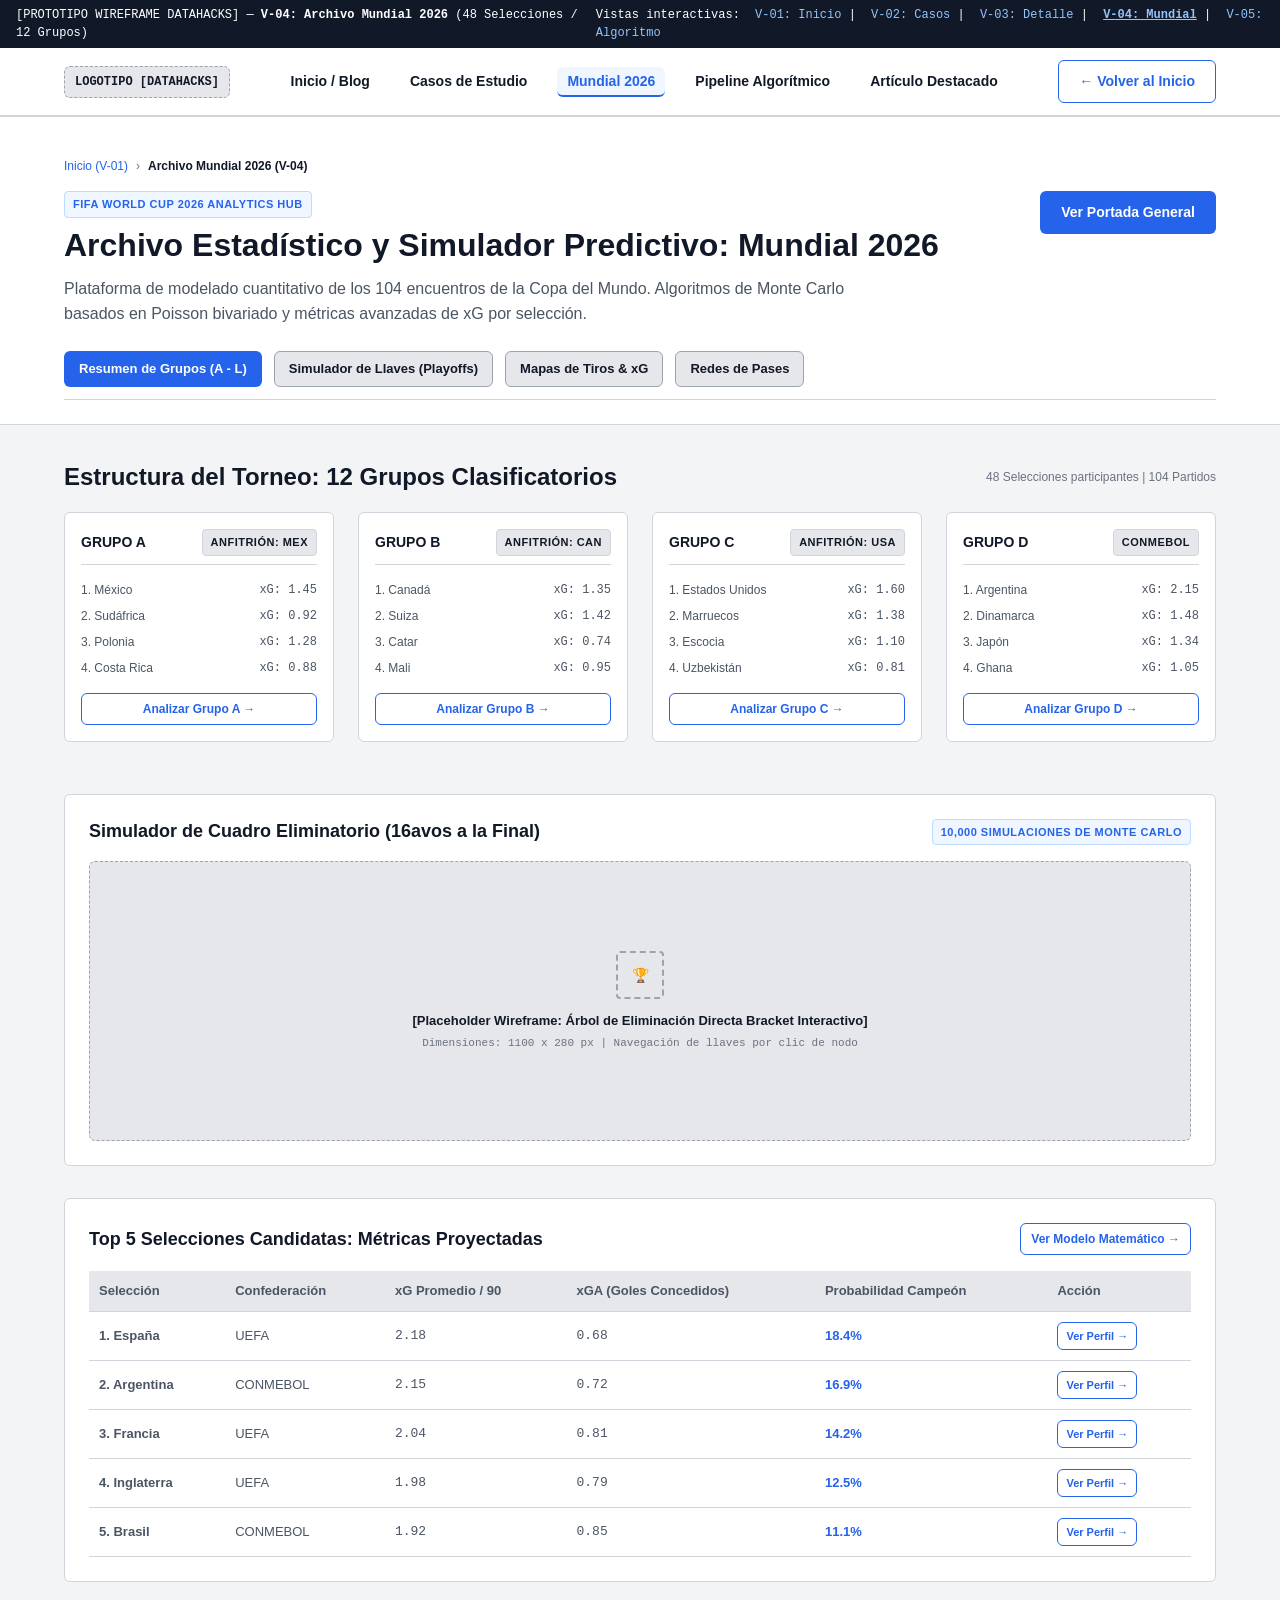
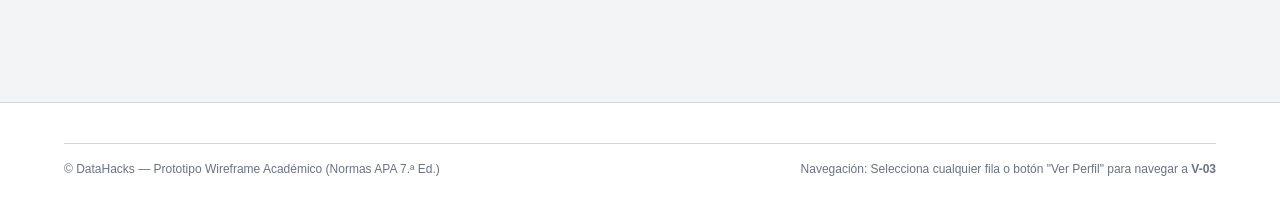
<file: mundial.html>
﻿<!DOCTYPE html>
<html lang="es">
<head>
  <meta charset="UTF-8">
  <meta name="viewport" content="width=device-width, initial-scale=1.0">
  <title>V-04: Wireframe Archivo y Simulador Mundial 2026 — DataHacks</title>
  <link rel="stylesheet" href="css/wireframe.css">
</head>
<body>

  <!-- Barra de Control del Prototipo Académico -->
  <aside class="wf-indicator-bar" aria-label="Controles del Prototipo">
    <span>[PROTOTIPO WIREFRAME DATAHACKS] — <strong>V-04: Archivo Mundial 2026</strong> (48 Selecciones / 12 Grupos)</span>
    <span>Vistas interactivas: 
      <a href="index.html">V-01: Inicio</a> | 
      <a href="casos-estudio.html">V-02: Casos</a> | 
      <a href="arquetipos-futbol-real-madrid.html">V-03: Detalle</a> | 
      <a href="mundial.html" style="font-weight:bold;text-decoration:underline;">V-04: Mundial</a> | 
      <a href="algoritmo.html">V-05: Algoritmo</a>
    </span>
  </aside>

  <!-- Barra de Navegación Superior Persistente -->
  <header class="wf-navbar">
    <div class="wf-container">
      <div class="wf-nav-inner">
        <a href="index.html" class="wf-brand">
          <span class="wf-brand-badge">LOGOTIPO [DATAHACKS]</span>
        </a>
        <nav aria-label="Menú principal">
          <ul class="wf-nav-links">
            <li><a href="index.html" class="wf-nav-link">Inicio / Blog</a></li>
            <li><a href="casos-estudio.html" class="wf-nav-link">Casos de Estudio</a></li>
            <li><a href="mundial.html" class="wf-nav-link active">Mundial 2026</a></li>
            <li><a href="algoritmo.html" class="wf-nav-link">Pipeline Algorítmico</a></li>
            <li><a href="arquetipos-futbol-real-madrid.html" class="wf-nav-link">Artículo Destacado</a></li>
          </ul>
        </nav>
        <div>
          <a href="index.html" class="wf-btn wf-btn-secondary">← Volver al Inicio</a>
        </div>
      </div>
    </div>
  </header>

  <main>
    <!-- Banner Informativo del Torneo -->
    <section style="padding: 40px 0 24px; background-color: var(--wf-surface); border-bottom: 1px solid var(--wf-border);">
      <div class="wf-container">
        <!-- Breadcrumbs -->
        <div class="wf-breadcrumbs">
          <a href="index.html">Inicio (V-01)</a>
          <span>›</span>
          <span style="color: var(--wf-text-title); font-weight: 600;">Archivo Mundial 2026 (V-04)</span>
        </div>

        <div style="display: flex; justify-content: space-between; align-items: flex-start; gap: 24px; flex-wrap: wrap;">
          <div>
            <span class="wf-badge wf-badge-interactive" style="margin-bottom: 8px;">FIFA World Cup 2026 Analytics Hub</span>
            <h1 class="wf-h1">Archivo Estadístico y Simulador Predictivo: Mundial 2026</h1>
            <p class="wf-lead" style="max-width: 800px; margin-bottom: 0;">
              Plataforma de modelado cuantitativo de los 104 encuentros de la Copa del Mundo. Algoritmos de Monte Carlo basados en Poisson bivariado y métricas avanzadas de xG por selección.
            </p>
          </div>
          <div style="display: flex; gap: 12px; align-items: center;">
            <a href="index.html" class="wf-btn wf-btn-primary">Ver Portada General</a>
          </div>
        </div>

        <!-- Pestañas de Acceso Rápido del Módulo Deportivo -->
        <div style="display: flex; gap: 12px; margin-top: 24px; border-bottom: 1px solid var(--wf-border); padding-bottom: 12px;">
          <a href="mundial.html" class="wf-btn wf-btn-primary" style="min-height: 36px; padding: 6px 14px; font-size: 13px;">Resumen de Grupos (A - L)</a>
          <a href="mundial.html" class="wf-btn wf-btn-neutral" style="min-height: 36px; padding: 6px 14px; font-size: 13px;">Simulador de Llaves (Playoffs)</a>
          <a href="mundial.html" class="wf-btn wf-btn-neutral" style="min-height: 36px; padding: 6px 14px; font-size: 13px;">Mapas de Tiros & xG</a>
          <a href="mundial.html" class="wf-btn wf-btn-neutral" style="min-height: 36px; padding: 6px 14px; font-size: 13px;">Redes de Pases</a>
        </div>
      </div>
    </section>

    <!-- Resumen de 48 Selecciones en 12 Grupos (Grid) -->
    <section style="padding: 36px 0;">
      <div class="wf-container">
        <div style="display: flex; justify-content: space-between; align-items: center; margin-bottom: 20px;">
          <h2 class="wf-h2" style="margin-bottom: 0;">Estructura del Torneo: 12 Grupos Clasificatorios</h2>
          <span style="font-size: 12px; color: var(--wf-text-muted);">48 Selecciones participantes | 104 Partidos</span>
        </div>

        <div class="wf-grid-4">
          <!-- Grupo A -->
          <div class="wf-card" style="padding: 16px;">
            <div style="display: flex; justify-content: space-between; align-items: center; margin-bottom: 12px; border-bottom: 1px solid var(--wf-border); padding-bottom: 8px;">
              <strong style="color: var(--wf-text-title);">GRUPO A</strong>
              <span class="wf-badge">Anfitrión: MEX</span>
            </div>
            <ul style="list-style: none; font-size: 12px;">
              <li style="padding: 4px 0; display: flex; justify-content: space-between;"><span>1. México</span> <span style="font-family: var(--wf-font-mono);">xG: 1.45</span></li>
              <li style="padding: 4px 0; display: flex; justify-content: space-between;"><span>2. Sudáfrica</span> <span style="font-family: var(--wf-font-mono);">xG: 0.92</span></li>
              <li style="padding: 4px 0; display: flex; justify-content: space-between;"><span>3. Polonia</span> <span style="font-family: var(--wf-font-mono);">xG: 1.28</span></li>
              <li style="padding: 4px 0; display: flex; justify-content: space-between;"><span>4. Costa Rica</span> <span style="font-family: var(--wf-font-mono);">xG: 0.88</span></li>
            </ul>
            <a href="arquetipos-futbol-real-madrid.html" class="wf-btn wf-btn-secondary" style="width: 100%; margin-top: 12px; font-size: 12px; min-height: 32px; padding: 4px 8px;">Analizar Grupo A →</a>
          </div>

          <!-- Grupo B -->
          <div class="wf-card" style="padding: 16px;">
            <div style="display: flex; justify-content: space-between; align-items: center; margin-bottom: 12px; border-bottom: 1px solid var(--wf-border); padding-bottom: 8px;">
              <strong style="color: var(--wf-text-title);">GRUPO B</strong>
              <span class="wf-badge">Anfitrión: CAN</span>
            </div>
            <ul style="list-style: none; font-size: 12px;">
              <li style="padding: 4px 0; display: flex; justify-content: space-between;"><span>1. Canadá</span> <span style="font-family: var(--wf-font-mono);">xG: 1.35</span></li>
              <li style="padding: 4px 0; display: flex; justify-content: space-between;"><span>2. Suiza</span> <span style="font-family: var(--wf-font-mono);">xG: 1.42</span></li>
              <li style="padding: 4px 0; display: flex; justify-content: space-between;"><span>3. Catar</span> <span style="font-family: var(--wf-font-mono);">xG: 0.74</span></li>
              <li style="padding: 4px 0; display: flex; justify-content: space-between;"><span>4. Mali</span> <span style="font-family: var(--wf-font-mono);">xG: 0.95</span></li>
            </ul>
            <a href="arquetipos-futbol-real-madrid.html" class="wf-btn wf-btn-secondary" style="width: 100%; margin-top: 12px; font-size: 12px; min-height: 32px; padding: 4px 8px;">Analizar Grupo B →</a>
          </div>

          <!-- Grupo C -->
          <div class="wf-card" style="padding: 16px;">
            <div style="display: flex; justify-content: space-between; align-items: center; margin-bottom: 12px; border-bottom: 1px solid var(--wf-border); padding-bottom: 8px;">
              <strong style="color: var(--wf-text-title);">GRUPO C</strong>
              <span class="wf-badge">Anfitrión: USA</span>
            </div>
            <ul style="list-style: none; font-size: 12px;">
              <li style="padding: 4px 0; display: flex; justify-content: space-between;"><span>1. Estados Unidos</span> <span style="font-family: var(--wf-font-mono);">xG: 1.60</span></li>
              <li style="padding: 4px 0; display: flex; justify-content: space-between;"><span>2. Marruecos</span> <span style="font-family: var(--wf-font-mono);">xG: 1.38</span></li>
              <li style="padding: 4px 0; display: flex; justify-content: space-between;"><span>3. Escocia</span> <span style="font-family: var(--wf-font-mono);">xG: 1.10</span></li>
              <li style="padding: 4px 0; display: flex; justify-content: space-between;"><span>4. Uzbekistán</span> <span style="font-family: var(--wf-font-mono);">xG: 0.81</span></li>
            </ul>
            <a href="arquetipos-futbol-real-madrid.html" class="wf-btn wf-btn-secondary" style="width: 100%; margin-top: 12px; font-size: 12px; min-height: 32px; padding: 4px 8px;">Analizar Grupo C →</a>
          </div>

          <!-- Grupo D -->
          <div class="wf-card" style="padding: 16px;">
            <div style="display: flex; justify-content: space-between; align-items: center; margin-bottom: 12px; border-bottom: 1px solid var(--wf-border); padding-bottom: 8px;">
              <strong style="color: var(--wf-text-title);">GRUPO D</strong>
              <span class="wf-badge">CONMEBOL</span>
            </div>
            <ul style="list-style: none; font-size: 12px;">
              <li style="padding: 4px 0; display: flex; justify-content: space-between;"><span>1. Argentina</span> <span style="font-family: var(--wf-font-mono);">xG: 2.15</span></li>
              <li style="padding: 4px 0; display: flex; justify-content: space-between;"><span>2. Dinamarca</span> <span style="font-family: var(--wf-font-mono);">xG: 1.48</span></li>
              <li style="padding: 4px 0; display: flex; justify-content: space-between;"><span>3. Japón</span> <span style="font-family: var(--wf-font-mono);">xG: 1.34</span></li>
              <li style="padding: 4px 0; display: flex; justify-content: space-between;"><span>4. Ghana</span> <span style="font-family: var(--wf-font-mono);">xG: 1.05</span></li>
            </ul>
            <a href="arquetipos-futbol-real-madrid.html" class="wf-btn wf-btn-secondary" style="width: 100%; margin-top: 12px; font-size: 12px; min-height: 32px; padding: 4px 8px;">Analizar Grupo D →</a>
          </div>
        </div>
      </div>
    </section>

    <!-- Placeholder del Simulador Visual y Tabla Comparativa -->
    <section style="padding: 16px 0 60px;">
      <div class="wf-container">
        
        <!-- Placeholder de Bracket del Simulador -->
        <div class="wf-card" style="margin-bottom: 32px;">
          <div style="display: flex; justify-content: space-between; align-items: center; margin-bottom: 16px;">
            <h3 class="wf-h3" style="margin-bottom: 0;">Simulador de Cuadro Eliminatorio (16avos a la Final)</h3>
            <span class="wf-badge wf-badge-interactive">10,000 Simulaciones de Monte Carlo</span>
          </div>
          <div class="wf-placeholder" style="min-height: 280px;">
            <div class="wf-placeholder-icon">🏆</div>
            <div class="wf-placeholder-label">[Placeholder Wireframe: Árbol de Eliminación Directa Bracket Interactivo]</div>
            <div class="wf-placeholder-dim">Dimensiones: 1100 x 280 px | Navegación de llaves por clic de nodo</div>
          </div>
        </div>

        <!-- Tabla Resumen de Métricas Proyectadas -->
        <div class="wf-card">
          <div style="display: flex; justify-content: space-between; align-items: center; margin-bottom: 16px;">
            <h3 class="wf-h3" style="margin-bottom: 0;">Top 5 Selecciones Candidatas: Métricas Proyectadas</h3>
            <a href="algoritmo.html" class="wf-btn wf-btn-secondary" style="min-height: 32px; padding: 4px 10px; font-size: 12px;">Ver Modelo Matemático →</a>
          </div>
          <table style="width: 100%; border-collapse: collapse; font-size: 13px;">
            <thead>
              <tr style="background-color: var(--wf-placeholder-bg); text-align: left;">
                <th style="padding: 10px; border-bottom: 1px solid var(--wf-border);">Selección</th>
                <th style="padding: 10px; border-bottom: 1px solid var(--wf-border);">Confederación</th>
                <th style="padding: 10px; border-bottom: 1px solid var(--wf-border);">xG Promedio / 90</th>
                <th style="padding: 10px; border-bottom: 1px solid var(--wf-border);">xGA (Goles Concedidos)</th>
                <th style="padding: 10px; border-bottom: 1px solid var(--wf-border);">Probabilidad Campeón</th>
                <th style="padding: 10px; border-bottom: 1px solid var(--wf-border);">Acción</th>
              </tr>
            </thead>
            <tbody>
              <tr>
                <td style="padding: 10px; border-bottom: 1px solid var(--wf-border); font-weight: 700;">1. España</td>
                <td style="padding: 10px; border-bottom: 1px solid var(--wf-border);">UEFA</td>
                <td style="padding: 10px; border-bottom: 1px solid var(--wf-border); font-family: var(--wf-font-mono);">2.18</td>
                <td style="padding: 10px; border-bottom: 1px solid var(--wf-border); font-family: var(--wf-font-mono);">0.68</td>
                <td style="padding: 10px; border-bottom: 1px solid var(--wf-border); font-weight: 700; color: var(--wf-accent);">18.4%</td>
                <td style="padding: 10px; border-bottom: 1px solid var(--wf-border);"><a href="arquetipos-futbol-real-madrid.html" class="wf-btn wf-btn-secondary" style="min-height: 28px; padding: 2px 8px; font-size: 11px;">Ver Perfil →</a></td>
              </tr>
              <tr>
                <td style="padding: 10px; border-bottom: 1px solid var(--wf-border); font-weight: 700;">2. Argentina</td>
                <td style="padding: 10px; border-bottom: 1px solid var(--wf-border);">CONMEBOL</td>
                <td style="padding: 10px; border-bottom: 1px solid var(--wf-border); font-family: var(--wf-font-mono);">2.15</td>
                <td style="padding: 10px; border-bottom: 1px solid var(--wf-border); font-family: var(--wf-font-mono);">0.72</td>
                <td style="padding: 10px; border-bottom: 1px solid var(--wf-border); font-weight: 700; color: var(--wf-accent);">16.9%</td>
                <td style="padding: 10px; border-bottom: 1px solid var(--wf-border);"><a href="arquetipos-futbol-real-madrid.html" class="wf-btn wf-btn-secondary" style="min-height: 28px; padding: 2px 8px; font-size: 11px;">Ver Perfil →</a></td>
              </tr>
              <tr>
                <td style="padding: 10px; border-bottom: 1px solid var(--wf-border); font-weight: 700;">3. Francia</td>
                <td style="padding: 10px; border-bottom: 1px solid var(--wf-border);">UEFA</td>
                <td style="padding: 10px; border-bottom: 1px solid var(--wf-border); font-family: var(--wf-font-mono);">2.04</td>
                <td style="padding: 10px; border-bottom: 1px solid var(--wf-border); font-family: var(--wf-font-mono);">0.81</td>
                <td style="padding: 10px; border-bottom: 1px solid var(--wf-border); font-weight: 700; color: var(--wf-accent);">14.2%</td>
                <td style="padding: 10px; border-bottom: 1px solid var(--wf-border);"><a href="arquetipos-futbol-real-madrid.html" class="wf-btn wf-btn-secondary" style="min-height: 28px; padding: 2px 8px; font-size: 11px;">Ver Perfil →</a></td>
              </tr>
              <tr>
                <td style="padding: 10px; border-bottom: 1px solid var(--wf-border); font-weight: 700;">4. Inglaterra</td>
                <td style="padding: 10px; border-bottom: 1px solid var(--wf-border);">UEFA</td>
                <td style="padding: 10px; border-bottom: 1px solid var(--wf-border); font-family: var(--wf-font-mono);">1.98</td>
                <td style="padding: 10px; border-bottom: 1px solid var(--wf-border); font-family: var(--wf-font-mono);">0.79</td>
                <td style="padding: 10px; border-bottom: 1px solid var(--wf-border); font-weight: 700; color: var(--wf-accent);">12.5%</td>
                <td style="padding: 10px; border-bottom: 1px solid var(--wf-border);"><a href="arquetipos-futbol-real-madrid.html" class="wf-btn wf-btn-secondary" style="min-height: 28px; padding: 2px 8px; font-size: 11px;">Ver Perfil →</a></td>
              </tr>
              <tr>
                <td style="padding: 10px; border-bottom: 1px solid var(--wf-border); font-weight: 700;">5. Brasil</td>
                <td style="padding: 10px; border-bottom: 1px solid var(--wf-border);">CONMEBOL</td>
                <td style="padding: 10px; border-bottom: 1px solid var(--wf-border); font-family: var(--wf-font-mono);">1.92</td>
                <td style="padding: 10px; border-bottom: 1px solid var(--wf-border); font-family: var(--wf-font-mono);">0.85</td>
                <td style="padding: 10px; border-bottom: 1px solid var(--wf-border); font-weight: 700; color: var(--wf-accent);">11.1%</td>
                <td style="padding: 10px; border-bottom: 1px solid var(--wf-border);"><a href="arquetipos-futbol-real-madrid.html" class="wf-btn wf-btn-secondary" style="min-height: 28px; padding: 2px 8px; font-size: 11px;">Ver Perfil →</a></td>
              </tr>
            </tbody>
          </table>
        </div>

      </div>
    </section>
  </main>

  <!-- Footer Estructural -->
  <footer class="wf-footer">
    <div class="wf-container">
      <div class="wf-footer-bottom">
        <div>© DataHacks — Prototipo Wireframe Académico (Normas APA 7.ª Ed.)</div>
        <div>Navegación: Selecciona cualquier fila o botón "Ver Perfil" para navegar a <strong>V-03</strong></div>
      </div>
    </div>
  </footer>

</body>
</html>
</file>
<file: css/wireframe.css>
/* ==========================================================================
   DATAHACKS WIREFRAME SYSTEM - CSS DE BAJA/MEDIA FIDELIDAD
   Cumplimiento de Especificaciones de Interacción y Rúbrica Académica
   ========================================================================== */

:root {
  /* Paleta Funcional Wireframe (Escala de Grises Monocromática) */
  --wf-canvas: #F3F4F6;         /* Gris muy claro de fondo del lienzo */
  --wf-surface: #FFFFFF;        /* Superficie blanca para tarjetas y paneles */
  --wf-border: #D1D5DB;         /* Borde delimitador estructural neutro */
  --wf-border-strong: #9CA3AF;  /* Borde más marcado para separadores */
  --wf-placeholder-bg: #E5E7EB; /* Gris medio para cajas de imagen/gráfico */
  
  /* Jerarquía Tipográfica Monocromática */
  --wf-text-title: #111827;     /* Negro carbón para encabezados H1-H3 */
  --wf-text-body: #4B5563;      /* Gris medio para párrafos y metadatos */
  --wf-text-muted: #6B7280;     /* Gris tenue para badges y captions */

  /* Color Único de Acento Interactivo (Affordance de Bajo Nivel) */
  --wf-accent: #2563EB;         /* Azul técnico institucional para elementos clicables */
  --wf-accent-hover: #1D4ED8;   /* Azul oscuro para estado activo/hover */
  --wf-accent-light: #EFF6FF;   /* Azul muy pálido para badges interactivos */

  /* Tipografía Estándar */
  --wf-font-sans: 'Inter', -apple-system, BlinkMacSystemFont, "Segoe UI", Roboto, Helvetica, Arial, sans-serif;
  --wf-font-mono: "SFMono-Regular", Consolas, "Liberation Mono", Menlo, Courier, monospace;

  /* Espaciados y Retícula */
  --wf-container-max: 1200px;
  --wf-radius: 6px;
  --wf-gap: 24px;
}

/* Reseteo y Base */
* {
  box-sizing: border-box;
  margin: 0;
  padding: 0;
}

body {
  background-color: var(--wf-canvas);
  color: var(--wf-text-body);
  font-family: var(--wf-font-sans);
  font-size: 14px;
  line-height: 1.5;
  -webkit-font-smoothing: antialiased;
}

/* Contenedor Principal Centrado (1200px máx.) */
.wf-container {
  width: 100%;
  max-width: var(--wf-container-max);
  margin-left: auto;
  margin-right: auto;
  padding-left: 24px;
  padding-right: 24px;
}

/* Barra de Navegación Superior Persistente (Wireframe Header) */
.wf-navbar {
  background-color: var(--wf-surface);
  border-bottom: 2px solid var(--wf-border);
  position: sticky;
  top: 0;
  z-index: 100;
  padding: 12px 0;
}

.wf-nav-inner {
  display: flex;
  align-items: center;
  justify-content: space-between;
  gap: 20px;
}

.wf-brand {
  display: flex;
  align-items: center;
  gap: 12px;
  text-decoration: none;
  color: var(--wf-text-title);
  font-weight: 800;
  font-size: 18px;
}

.wf-brand-badge {
  background-color: var(--wf-placeholder-bg);
  border: 1px dashed var(--wf-border-strong);
  padding: 6px 10px;
  font-size: 12px;
  font-family: var(--wf-font-mono);
  font-weight: 700;
  color: var(--wf-text-title);
  border-radius: var(--wf-radius);
}

.wf-nav-links {
  display: flex;
  list-style: none;
  gap: 20px;
  align-items: center;
}

.wf-nav-link {
  text-decoration: none;
  color: var(--wf-text-title);
  font-size: 14px;
  font-weight: 600;
  padding: 6px 10px;
  border-radius: var(--wf-radius);
  transition: all 0.15s ease;
  border-bottom: 2px solid transparent;
}

.wf-nav-link:hover {
  color: var(--wf-accent);
}

.wf-nav-link.active {
  color: var(--wf-accent);
  background-color: var(--wf-accent-light);
  border-bottom: 2px solid var(--wf-accent);
}

/* Botones CTA (Ley de Fitts: min-height 40px, affordance azul) */
.wf-btn {
  display: inline-flex;
  align-items: center;
  justify-content: center;
  gap: 8px;
  padding: 10px 20px;
  min-height: 40px;
  font-family: var(--wf-font-sans);
  font-size: 14px;
  font-weight: 600;
  border-radius: var(--wf-radius);
  text-decoration: none;
  cursor: pointer;
  transition: background-color 0.2s, border-color 0.2s;
  border: 1px solid transparent;
}

.wf-btn-primary {
  background-color: var(--wf-accent);
  color: #FFFFFF;
}

.wf-btn-primary:hover {
  background-color: var(--wf-accent-hover);
}

.wf-btn-secondary {
  background-color: var(--wf-surface);
  color: var(--wf-accent);
  border: 1px solid var(--wf-accent);
}

.wf-btn-secondary:hover {
  background-color: var(--wf-accent-light);
}

.wf-btn-neutral {
  background-color: var(--wf-placeholder-bg);
  color: var(--wf-text-title);
  border: 1px solid var(--wf-border-strong);
}

.wf-btn-neutral:hover {
  background-color: #D1D5DB;
}

/* Tarjetas y Contenedores */
.wf-card {
  background-color: var(--wf-surface);
  border: 1px solid var(--wf-border);
  border-radius: var(--wf-radius);
  padding: 24px;
}

/* Tipografía */
h1.wf-h1 {
  font-size: 32px;
  font-weight: 800;
  color: var(--wf-text-title);
  line-height: 1.2;
  margin-bottom: 12px;
}

h2.wf-h2 {
  font-size: 24px;
  font-weight: 700;
  color: var(--wf-text-title);
  line-height: 1.3;
  margin-bottom: 16px;
}

h3.wf-h3 {
  font-size: 18px;
  font-weight: 600;
  color: var(--wf-text-title);
  line-height: 1.4;
  margin-bottom: 8px;
}

p.wf-lead {
  font-size: 16px;
  color: var(--wf-text-body);
  line-height: 1.6;
  margin-bottom: 24px;
}

p.wf-body {
  font-size: 14px;
  color: var(--wf-text-body);
  line-height: 1.5;
  margin-bottom: 16px;
}

/* Placeholders para Gráficos, Mapas y Visualizaciones */
.wf-placeholder {
  background-color: var(--wf-placeholder-bg);
  border: 1px dashed var(--wf-border-strong);
  border-radius: var(--wf-radius);
  display: flex;
  flex-direction: column;
  align-items: center;
  justify-content: center;
  text-align: center;
  padding: 24px;
  min-height: 200px;
  color: var(--wf-text-muted);
}

.wf-placeholder-icon {
  width: 48px;
  height: 48px;
  border: 2px dashed var(--wf-border-strong);
  border-radius: 4px;
  margin-bottom: 12px;
  display: flex;
  align-items: center;
  justify-content: center;
  font-weight: bold;
  color: var(--wf-text-muted);
}

.wf-placeholder-label {
  font-weight: 600;
  font-size: 13px;
  color: var(--wf-text-title);
  margin-bottom: 4px;
}

.wf-placeholder-dim {
  font-family: var(--wf-font-mono);
  font-size: 11px;
  color: var(--wf-text-muted);
}

/* Badges y Metadatos */
.wf-badge {
  display: inline-block;
  padding: 4px 8px;
  font-size: 11px;
  font-weight: 600;
  text-transform: uppercase;
  letter-spacing: 0.5px;
  background-color: var(--wf-placeholder-bg);
  color: var(--wf-text-title);
  border-radius: 4px;
  border: 1px solid var(--wf-border);
}

.wf-badge-interactive {
  background-color: var(--wf-accent-light);
  color: var(--wf-accent);
  border-color: #BFDBFE;
}

/* Sistema de Rejilla (Grid de 12 Columnas y Helpers) */
.wf-grid-12 {
  display: grid;
  grid-template-columns: repeat(12, 1fr);
  gap: var(--wf-gap);
}

.wf-grid-3 {
  display: grid;
  grid-template-columns: repeat(3, 1fr);
  gap: var(--wf-gap);
}

.wf-grid-4 {
  display: grid;
  grid-template-columns: repeat(4, 1fr);
  gap: var(--wf-gap);
}

.wf-grid-2 {
  display: grid;
  grid-template-columns: repeat(2, 1fr);
  gap: var(--wf-gap);
}

@media (max-width: 900px) {
  .wf-grid-3, .wf-grid-4, .wf-grid-2 {
    grid-template-columns: 1fr;
  }
}

/* Breadcrumbs (Navegación de Retorno) */
.wf-breadcrumbs {
  display: flex;
  align-items: center;
  gap: 8px;
  font-size: 12px;
  color: var(--wf-text-muted);
  margin-bottom: 16px;
}

.wf-breadcrumbs a {
  color: var(--wf-accent);
  text-decoration: none;
}

.wf-breadcrumbs a:hover {
  text-decoration: underline;
}

/* Footer del Wireframe */
.wf-footer {
  background-color: var(--wf-surface);
  border-top: 1px solid var(--wf-border);
  padding: 40px 0 24px;
  margin-top: 60px;
}

.wf-footer-cols {
  display: grid;
  grid-template-columns: 2fr 1fr 1fr 1fr;
  gap: 32px;
  margin-bottom: 32px;
}

.wf-footer-col h4 {
  font-size: 14px;
  font-weight: 700;
  color: var(--wf-text-title);
  margin-bottom: 12px;
}

.wf-footer-col ul {
  list-style: none;
}

.wf-footer-col ul li {
  margin-bottom: 8px;
}

.wf-footer-col ul li a {
  color: var(--wf-text-body);
  text-decoration: none;
  font-size: 13px;
}

.wf-footer-col ul li a:hover {
  color: var(--wf-accent);
}

.wf-footer-bottom {
  border-top: 1px solid var(--wf-border);
  padding-top: 16px;
  display: flex;
  justify-content: space-between;
  font-size: 12px;
  color: var(--wf-text-muted);
}

/* Marcador flotante de modo Wireframe */
.wf-indicator-bar {
  background-color: #111827;
  color: #FFFFFF;
  padding: 6px 16px;
  font-size: 12px;
  display: flex;
  justify-content: space-between;
  align-items: center;
  font-family: var(--wf-font-mono);
}

.wf-indicator-bar a {
  color: #93C5FD;
  text-decoration: none;
  margin-left: 8px;
}
</file>
